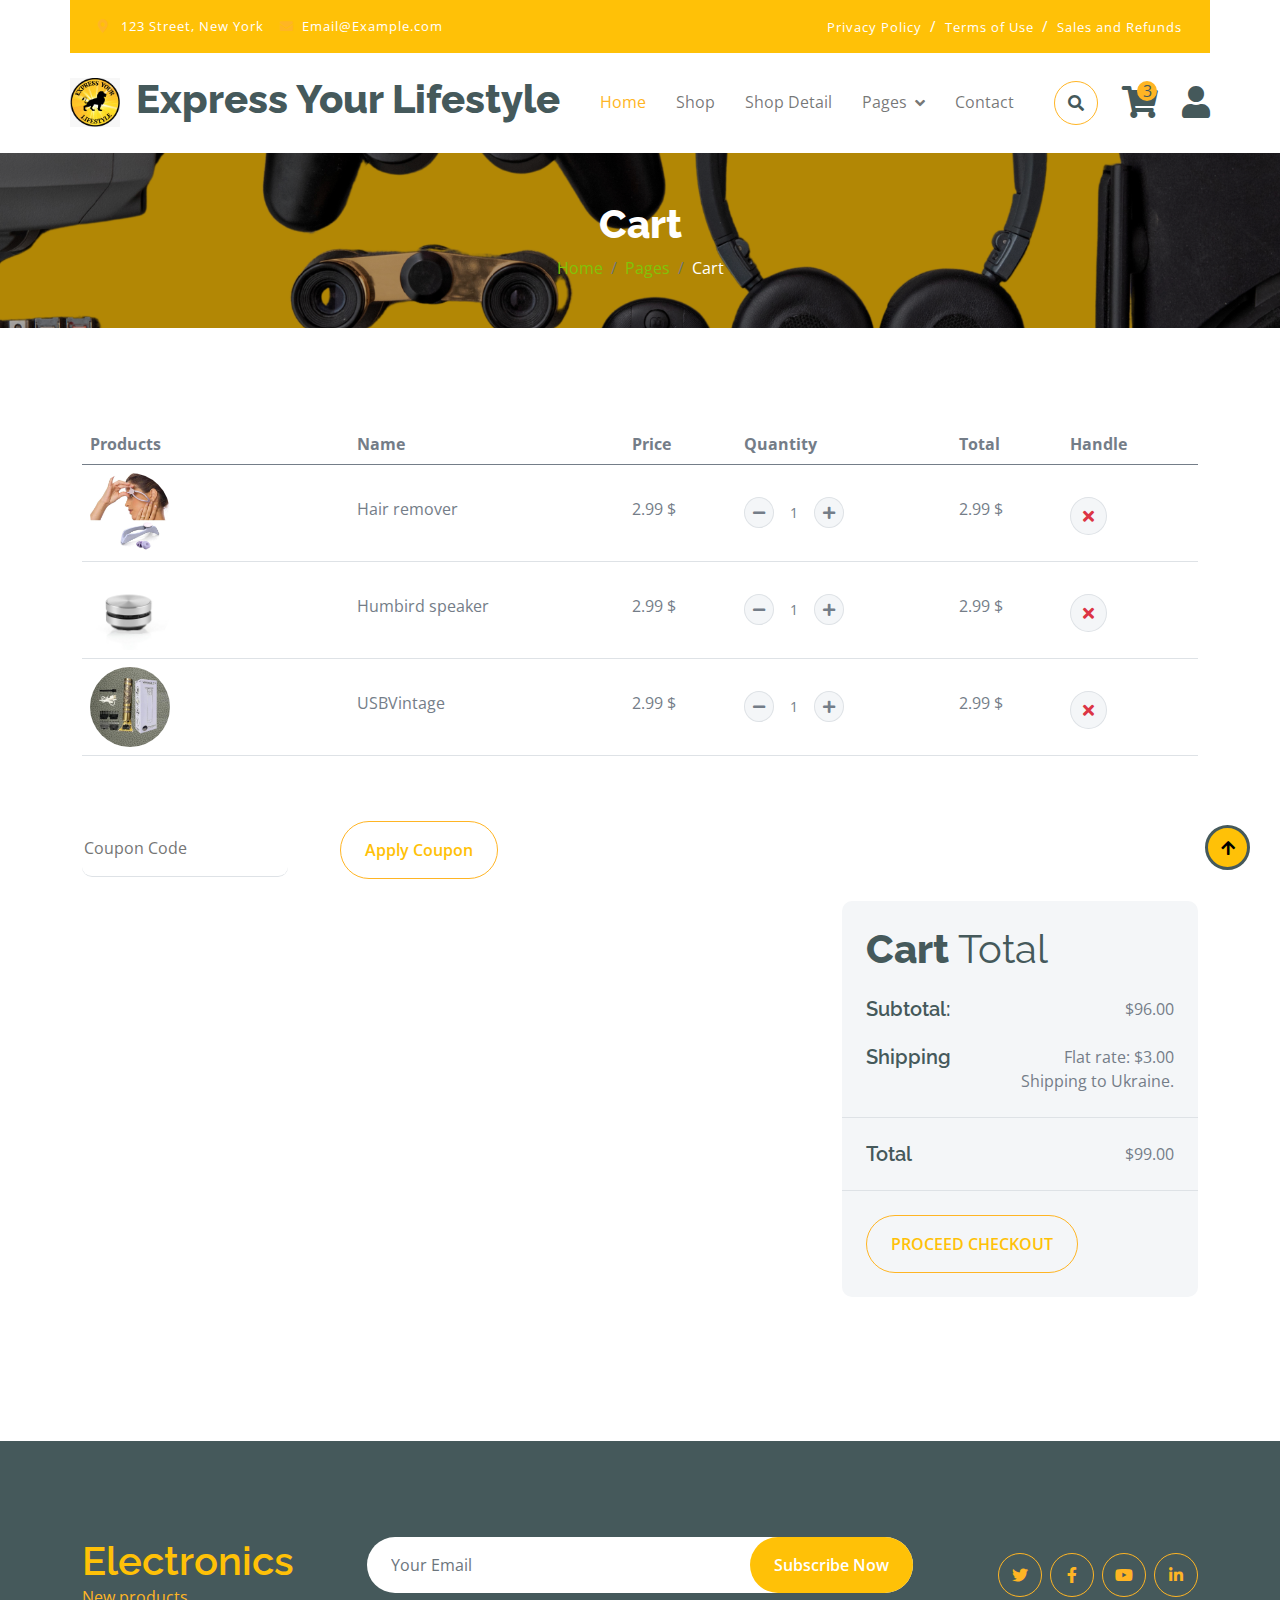
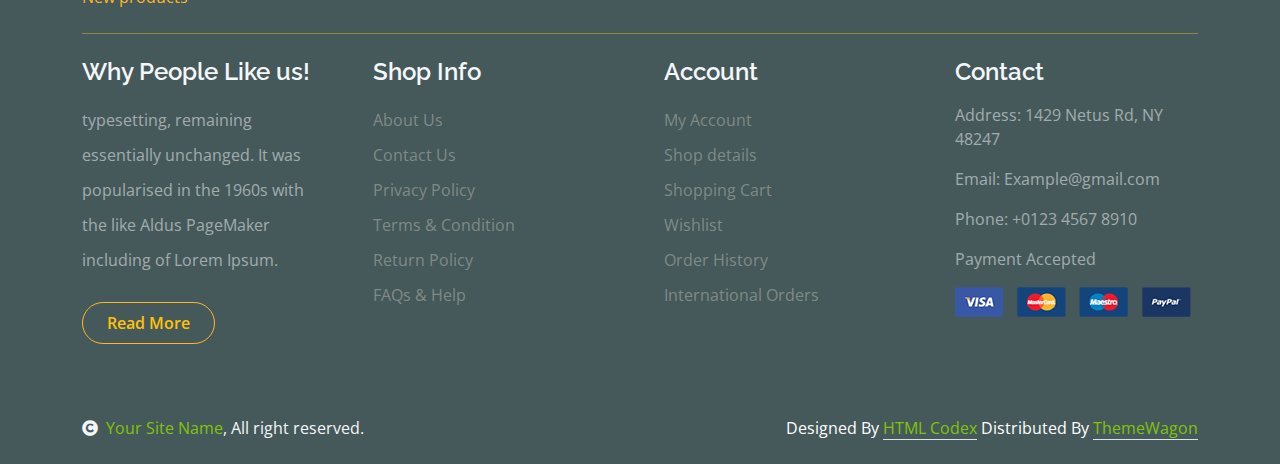
<file: cart.html>
<!DOCTYPE html>
<html lang="en">

    <head>
        <meta charset="utf-8">
        <title>Fruitables - Vegetable Website Template</title>
        <meta content="width=device-width, initial-scale=1.0" name="viewport">
        <meta content="" name="keywords">
        <meta content="" name="description">

        <!-- Google Web Fonts -->
        <link rel="preconnect" href="https://fonts.googleapis.com">
        <link rel="preconnect" href="https://fonts.gstatic.com" crossorigin>
        <link href="https://fonts.googleapis.com/css2?family=Open+Sans:wght@400;600&family=Raleway:wght@600;800&display=swap" rel="stylesheet"> 

        <!-- Icon Font Stylesheet -->
        <link rel="stylesheet" href="https://use.fontawesome.com/releases/v5.15.4/css/all.css"/>
        <link href="https://cdn.jsdelivr.net/npm/bootstrap-icons@1.4.1/font/bootstrap-icons.css" rel="stylesheet">

        <!-- Libraries Stylesheet -->
        <link href="lib/lightbox/css/lightbox.min.css" rel="stylesheet">
        <link href="lib/owlcarousel/assets/owl.carousel.min.css" rel="stylesheet">


        <!-- Customized Bootstrap Stylesheet -->
        <link href="css/bootstrap.min.css" rel="stylesheet">

        <!-- Template Stylesheet -->
        <link href="css/style.css" rel="stylesheet">
    </head>

    <body>

        <!-- Spinner Start -->
        <div id="spinner" class="show w-100 vh-100 bg-white position-fixed translate-middle top-50 start-50  d-flex align-items-center justify-content-center">
            <div class="spinner-grow text-warning" role="status"></div>
        </div>
        <!-- Spinner End -->


        <!-- Navbar start -->
        <div class="container-fluid fixed-top">
            <div class="container topbar bg-warning d-none d-lg-block">
                <div class="d-flex justify-content-between">
                    <div class="top-info ps-2">
                        <small class="me-3"><i class="fas fa-map-marker-alt me-2 text-secondary"></i> <a href="#" class="text-white">123 Street, New York</a></small>
                        <small class="me-3"><i class="fas fa-envelope me-2 text-secondary"></i><a href="#" class="text-white">Email@Example.com</a></small>
                    </div>
                    <div class="top-link pe-2">
                        <a href="#" class="text-white"><small class="text-white mx-2">Privacy Policy</small>/</a>
                        <a href="#" class="text-white"><small class="text-white mx-2">Terms of Use</small>/</a>
                        <a href="#" class="text-white"><small class="text-white ms-2">Sales and Refunds</small></a>
                    </div>
                </div>
            </div>
            <div class="container px-0">
                <nav class="navbar navbar-light bg-white navbar-expand-xl">
                    <div class="logo-sec d-flex align-items-center justify-content-center">
                            <img src="img/ExpreesLogo.jpg"  class="img-fluid me-3" style="width: 50px; height: auto;">
                            <a href="index.html" class="navbar-brand"><h1 class="text-dark display-6">Express Your Lifestyle </h1></a>                        
                    </div>
                    <button class="navbar-toggler py-2 px-3" type="button" data-bs-toggle="collapse" data-bs-target="#navbarCollapse">
                        <span class="fa fa-bars text-warning"></span>
                    </button>
                    <div class="collapse navbar-collapse bg-white" id="navbarCollapse">
                        <div class="navbar-nav mx-auto">
                            <a href="index.html" class="nav-item nav-link active">Home</a>
                            <a href="shop.html" class="nav-item nav-link">Shop</a>
                            <a href="#" class="nav-item nav-link">Shop Detail</a>
                            <div class="nav-item dropdown">
                                <a href="#" class="nav-link dropdown-toggle" data-bs-toggle="dropdown">Pages</a>
                                <div class="dropdown-menu m-0 bg-secondary rounded-0">
                                    <a href="cart.html" class="dropdown-item">Cart</a>
                                    <a href="chackout.html" class="dropdown-item">Chackout</a>
                                    <!-- <a href="testimonial.html" class="dropdown-item">Testimonial</a>
                                    <a href="404.html" class="dropdown-item">404 Page</a> -->
                                </div>
                            </div>
                            <a href="contact.html" class="nav-item nav-link">Contact</a>
                        </div>
                        <div class="d-flex m-3 me-0">
                            <button class="btn-search btn border border-secondary btn-md-square rounded-circle bg-white me-4" data-bs-toggle="modal" data-bs-target="#searchModal"><i class="fas fa-search text-dark"></i></button>
                            <a href="#" class="position-relative me-4 my-auto">
                                <i class="fa text-dark fa-shopping-cart fa-2x"></i>
                            
                                <span class="position-absolute bg-secondary rounded-circle d-flex align-items-center justify-content-center text-dark px-1" style="top: -5px; left: 15px; height: 20px; min-width: 20px;">3</span>
                            </a>
                            <a href="#" class="my-auto">
                                <i class="fas text-dark fa-user fa-2x"></i>
                            </a>
                        </div>
                    </div>
                </nav>
            </div>
        </div>
        <!-- Navbar End -->


        <!-- Modal Search Start -->
        <div class="modal fade" id="searchModal" tabindex="-1" aria-labelledby="exampleModalLabel" aria-hidden="true">
            <div class="modal-dialog modal-fullscreen">
                <div class="modal-content rounded-0">
                    <div class="modal-header">
                        <h5 class="modal-title" id="exampleModalLabel">Search by keyword</h5>
                        <button type="button" class="btn-close" data-bs-dismiss="modal" aria-label="Close"></button>
                    </div>
                    <div class="modal-body d-flex align-items-center">
                        <div class="input-group w-75 mx-auto d-flex">
                            <input type="search" class="form-control p-3" placeholder="keywords" aria-describedby="search-icon-1">
                            <span id="search-icon-1" class="input-group-text p-3"><i class="fa fa-search"></i></span>
                        </div>
                    </div>
                </div>
            </div>
        </div>
        <!-- Modal Search End -->


        <!-- Single Page Header start -->
        <div class="container-fluid page-header py-5">
            <h1 class="text-center text-white display-6">Cart</h1>
            <ol class="breadcrumb justify-content-center mb-0">
                <li class="breadcrumb-item active text-white"><a href="#">Home</a></li>
                <li class="breadcrumb-item active text-white"><a href="#">Pages</a></li>
                <li class="breadcrumb-item active text-white">Cart</li>
            </ol>
        </div>
        <!-- Single Page Header End -->


        <!-- Cart Page Start -->
        <div class="container-fluid py-5">
            <div class="container py-5">
                <div class="table-responsive">
                    <table class="table">
                        <thead>
                          <tr>
                            <th scope="col">Products</th>
                            <th scope="col">Name</th>
                            <th scope="col">Price</th>
                            <th scope="col">Quantity</th>
                            <th scope="col">Total</th>
                            <th scope="col">Handle</th>
                          </tr>
                        </thead>
                        <tbody>
                            <tr>
                                <th scope="row">
                                    <div class="d-flex align-items-center">
                                        <img src="img/Beauty/AirRemover.webp" class="img-fluid me-5 rounded-circle" style="width: 80px; height: 80px;" alt="">
                                    </div>
                                </th>
                                <td>
                                    <p class="mb-0 mt-4">Hair remover</p>
                                </td>
                                <td>
                                    <p class="mb-0 mt-4">2.99 $</p>
                                </td>
                                <td>
                                    <div class="input-group quantity mt-4" style="width: 100px;">
                                        <div class="input-group-btn">
                                            <button class="btn btn-sm btn-minus rounded-circle bg-light border" >
                                            <i class="fa fa-minus"></i>
                                            </button>
                                        </div>
                                        <input type="text" class="form-control form-control-sm text-center border-0" value="1">
                                        <div class="input-group-btn">
                                            <button class="btn btn-sm btn-plus rounded-circle bg-light border">
                                                <i class="fa fa-plus"></i>
                                            </button>
                                        </div>
                                    </div>
                                </td>
                                <td>
                                    <p class="mb-0 mt-4">2.99 $</p>
                                </td>
                                <td>
                                    <button class="btn btn-md rounded-circle bg-light border mt-4" >
                                        <i class="fa fa-times text-danger"></i>
                                    </button>
                                </td>
                            
                            </tr>
                            <tr>
                                <th scope="row">
                                    <div class="d-flex align-items-center">
                                        <img src="img/Electronics/Humbird Speaker.jpg" class="img-fluid me-5 rounded-circle" style="width: 80px; height: 80px;" alt="" alt="">
                                    </div>
                                </th>
                                <td>
                                    <p class="mb-0 mt-4">Humbird speaker</p>
                                </td>
                                <td>
                                    <p class="mb-0 mt-4">2.99 $</p>
                                </td>
                                <td>
                                    <div class="input-group quantity mt-4" style="width: 100px;">
                                        <div class="input-group-btn">
                                            <button class="btn btn-sm btn-minus rounded-circle bg-light border" >
                                            <i class="fa fa-minus"></i>
                                            </button>
                                        </div>
                                        <input type="text" class="form-control form-control-sm text-center border-0" value="1">
                                        <div class="input-group-btn">
                                            <button class="btn btn-sm btn-plus rounded-circle bg-light border">
                                                <i class="fa fa-plus"></i>
                                            </button>
                                        </div>
                                    </div>
                                </td>
                                <td>
                                    <p class="mb-0 mt-4">2.99 $</p>
                                </td>
                                <td>
                                    <button class="btn btn-md rounded-circle bg-light border mt-4" >
                                        <i class="fa fa-times text-danger"></i>
                                    </button>
                                </td>
                            </tr>
                            <tr>
                                <th scope="row">
                                    <div class="d-flex align-items-center">
                                        <img src="img/Electronics/USBVintage.jpg" class="img-fluid me-5 rounded-circle" style="width: 80px; height: 80px;" alt="" alt="">
                                    </div>
                                </th>
                                <td>
                                    <p class="mb-0 mt-4">USBVintage</p>
                                </td>
                                <td>
                                    <p class="mb-0 mt-4">2.99 $</p>
                                </td>
                                <td>
                                    <div class="input-group quantity mt-4" style="width: 100px;">
                                        <div class="input-group-btn">
                                            <button class="btn btn-sm btn-minus rounded-circle bg-light border" >
                                            <i class="fa fa-minus"></i>
                                            </button>
                                        </div>
                                        <input type="text" class="form-control form-control-sm text-center border-0" value="1">
                                        <div class="input-group-btn">
                                            <button class="btn btn-sm btn-plus rounded-circle bg-light border">
                                                <i class="fa fa-plus"></i>
                                            </button>
                                        </div>
                                    </div>
                                </td>
                                <td>
                                    <p class="mb-0 mt-4">2.99 $</p>
                                </td>
                                <td>
                                    <button class="btn btn-md rounded-circle bg-light border mt-4" >
                                        <i class="fa fa-times text-danger"></i>
                                    </button>
                                </td>
                            </tr>
                        </tbody>
                    </table>
                </div>
                <div class="mt-5">
                    <input type="text" class="border-0 border-bottom rounded me-5 py-3 mb-4" placeholder="Coupon Code">
                    <button class="btn border-secondary rounded-pill px-4 py-3 text-warning" type="button">Apply Coupon</button>
                </div>
                <div class="row g-4 justify-content-end">
                    <div class="col-8"></div>
                    <div class="col-sm-8 col-md-7 col-lg-6 col-xl-4">
                        <div class="bg-light rounded">
                            <div class="p-4">
                                <h1 class="display-6 mb-4">Cart <span class="fw-normal">Total</span></h1>
                                <div class="d-flex justify-content-between mb-4">
                                    <h5 class="mb-0 me-4">Subtotal:</h5>
                                    <p class="mb-0">$96.00</p>
                                </div>
                                <div class="d-flex justify-content-between">
                                    <h5 class="mb-0 me-4">Shipping</h5>
                                    <div class="">
                                        <p class="mb-0">Flat rate: $3.00</p>
                                    </div>
                                </div>
                                <p class="mb-0 text-end">Shipping to Ukraine.</p>
                            </div>
                            <div class="py-4 mb-4 border-top border-bottom d-flex justify-content-between">
                                <h5 class="mb-0 ps-4 me-4">Total</h5>
                                <p class="mb-0 pe-4">$99.00</p>
                            </div>
                            <button class="btn border-secondary rounded-pill px-4 py-3 text-warning text-uppercase mb-4 ms-4" type="button">Proceed Checkout</button>
                        </div>
                    </div>
                </div>
            </div>
        </div>
        <!-- Cart Page End -->


        <!-- Footer Start -->
        <div class="container-fluid bg-dark text-white-50 footer pt-5 mt-5">
            <div class="container py-5">
                <div class="pb-4 mb-4" style="border-bottom: 1px solid rgba(226, 175, 24, 0.5) ;">
                    <div class="row g-4">
                        <div class="col-lg-3">
                            <a href="#">
                                <h1 class="text-warning mb-0">Electronics</h1>
                                <p class="text-secondary mb-0">New products</p>
                            </a>
                        </div>
                        <div class="col-lg-6">
                            <div class="position-relative mx-auto">
                                <input class="form-control border-0 w-100 py-3 px-4 rounded-pill" type="number" placeholder="Your Email">
                                <button type="submit" class="btn btn-warning border-0 border-secondary py-3 px-4 position-absolute rounded-pill text-white" style="top: 0; right: 0;">Subscribe Now</button>
                            </div>
                        </div>
                        <div class="col-lg-3">
                            <div class="d-flex justify-content-end pt-3">
                                <a class="btn  btn-outline-secondary me-2 btn-md-square rounded-circle" href=""><i class="fab fa-twitter"></i></a>
                                <a class="btn btn-outline-secondary me-2 btn-md-square rounded-circle" href=""><i class="fab fa-facebook-f"></i></a>
                                <a class="btn btn-outline-secondary me-2 btn-md-square rounded-circle" href=""><i class="fab fa-youtube"></i></a>
                                <a class="btn btn-outline-secondary btn-md-square rounded-circle" href=""><i class="fab fa-linkedin-in"></i></a>
                            </div>
                        </div>
                    </div>
                </div>
                <div class="row g-5">
                    <div class="col-lg-3 col-md-6">
                        <div class="footer-item">
                            <h4 class="text-light mb-3">Why People Like us!</h4>
                            <p class="mb-4">typesetting, remaining essentially unchanged. It was 
                                popularised in the 1960s with the like Aldus PageMaker including of Lorem Ipsum.</p>
                            <a href="" class="btn border-secondary py-2 px-4 rounded-pill text-warning">Read More</a>
                        </div>
                    </div>
                    <div class="col-lg-3 col-md-6">
                        <div class="d-flex flex-column text-start footer-item">
                            <h4 class="text-light mb-3">Shop Info</h4>
                            <a class="btn-link" href="">About Us</a>
                            <a class="btn-link" href="">Contact Us</a>
                            <a class="btn-link" href="">Privacy Policy</a>
                            <a class="btn-link" href="">Terms & Condition</a>
                            <a class="btn-link" href="">Return Policy</a>
                            <a class="btn-link" href="">FAQs & Help</a>
                        </div>
                    </div>
                    <div class="col-lg-3 col-md-6">
                        <div class="d-flex flex-column text-start footer-item">
                            <h4 class="text-light mb-3">Account</h4>
                            <a class="btn-link" href="">My Account</a>
                            <a class="btn-link" href="">Shop details</a>
                            <a class="btn-link" href="">Shopping Cart</a>
                            <a class="btn-link" href="">Wishlist</a>
                            <a class="btn-link" href="">Order History</a>
                            <a class="btn-link" href="">International Orders</a>
                        </div>
                    </div>
                    <div class="col-lg-3 col-md-6">
                        <div class="footer-item">
                            <h4 class="text-light mb-3">Contact</h4>
                            <p>Address: 1429 Netus Rd, NY 48247</p>
                            <p>Email: Example@gmail.com</p>
                            <p>Phone: +0123 4567 8910</p>
                            <p>Payment Accepted</p>
                            <img src="img/payment.png" class="img-fluid" alt="">
                        </div>
                    </div>
                </div>
            </div>
        </div>
        <!-- Footer End -->

        <!-- Copyright Start -->
        <div class="container-fluid copyright bg-dark py-4">
            <div class="container">
                <div class="row">
                    <div class="col-md-6 text-center text-md-start mb-3 mb-md-0">
                        <span class="text-light"><a href="#"><i class="fas fa-copyright text-light me-2"></i>Your Site Name</a>, All right reserved.</span>
                    </div>
                    <div class="col-md-6 my-auto text-center text-md-end text-white" style="color: white !important;">
                        <!--/*** This template is free as long as you keep the below author’s credit link/attribution link/backlink. ***/-->
                        <!--/*** If you'd like to use the template without the below author’s credit link/attribution link/backlink, ***/-->
                        <!--/*** you can purchase the Credit Removal License from "https://htmlcodex.com/credit-removal". ***/-->
                        Designed By <a class="border-bottom" href="https://htmlcodex.com">HTML Codex</a> Distributed By <a class="border-bottom" href="https://themewagon.com">ThemeWagon</a>
                    </div>
                </div>
            </div>
        </div>
        <!-- Copyright End -->



        <!-- Back to Top -->
        <a href="#" class="btn btn-warning  border-3 border-dark  rounded-circle back-to-top"><i class="fa fa-arrow-up"></i></a>   

        
    <!-- JavaScript Libraries -->
    <script src="https://ajax.googleapis.com/ajax/libs/jquery/3.6.4/jquery.min.js"></script>
    <script src="https://cdn.jsdelivr.net/npm/bootstrap@5.0.0/dist/js/bootstrap.bundle.min.js"></script>
    <script src="lib/easing/easing.min.js"></script>
    <script src="lib/waypoints/waypoints.min.js"></script>
    <script src="lib/lightbox/js/lightbox.min.js"></script>
    <script src="lib/owlcarousel/owl.carousel.min.js"></script>

    <!-- Template Javascript -->
    <script src="js/main.js"></script>
    </body>

</html>
</file>
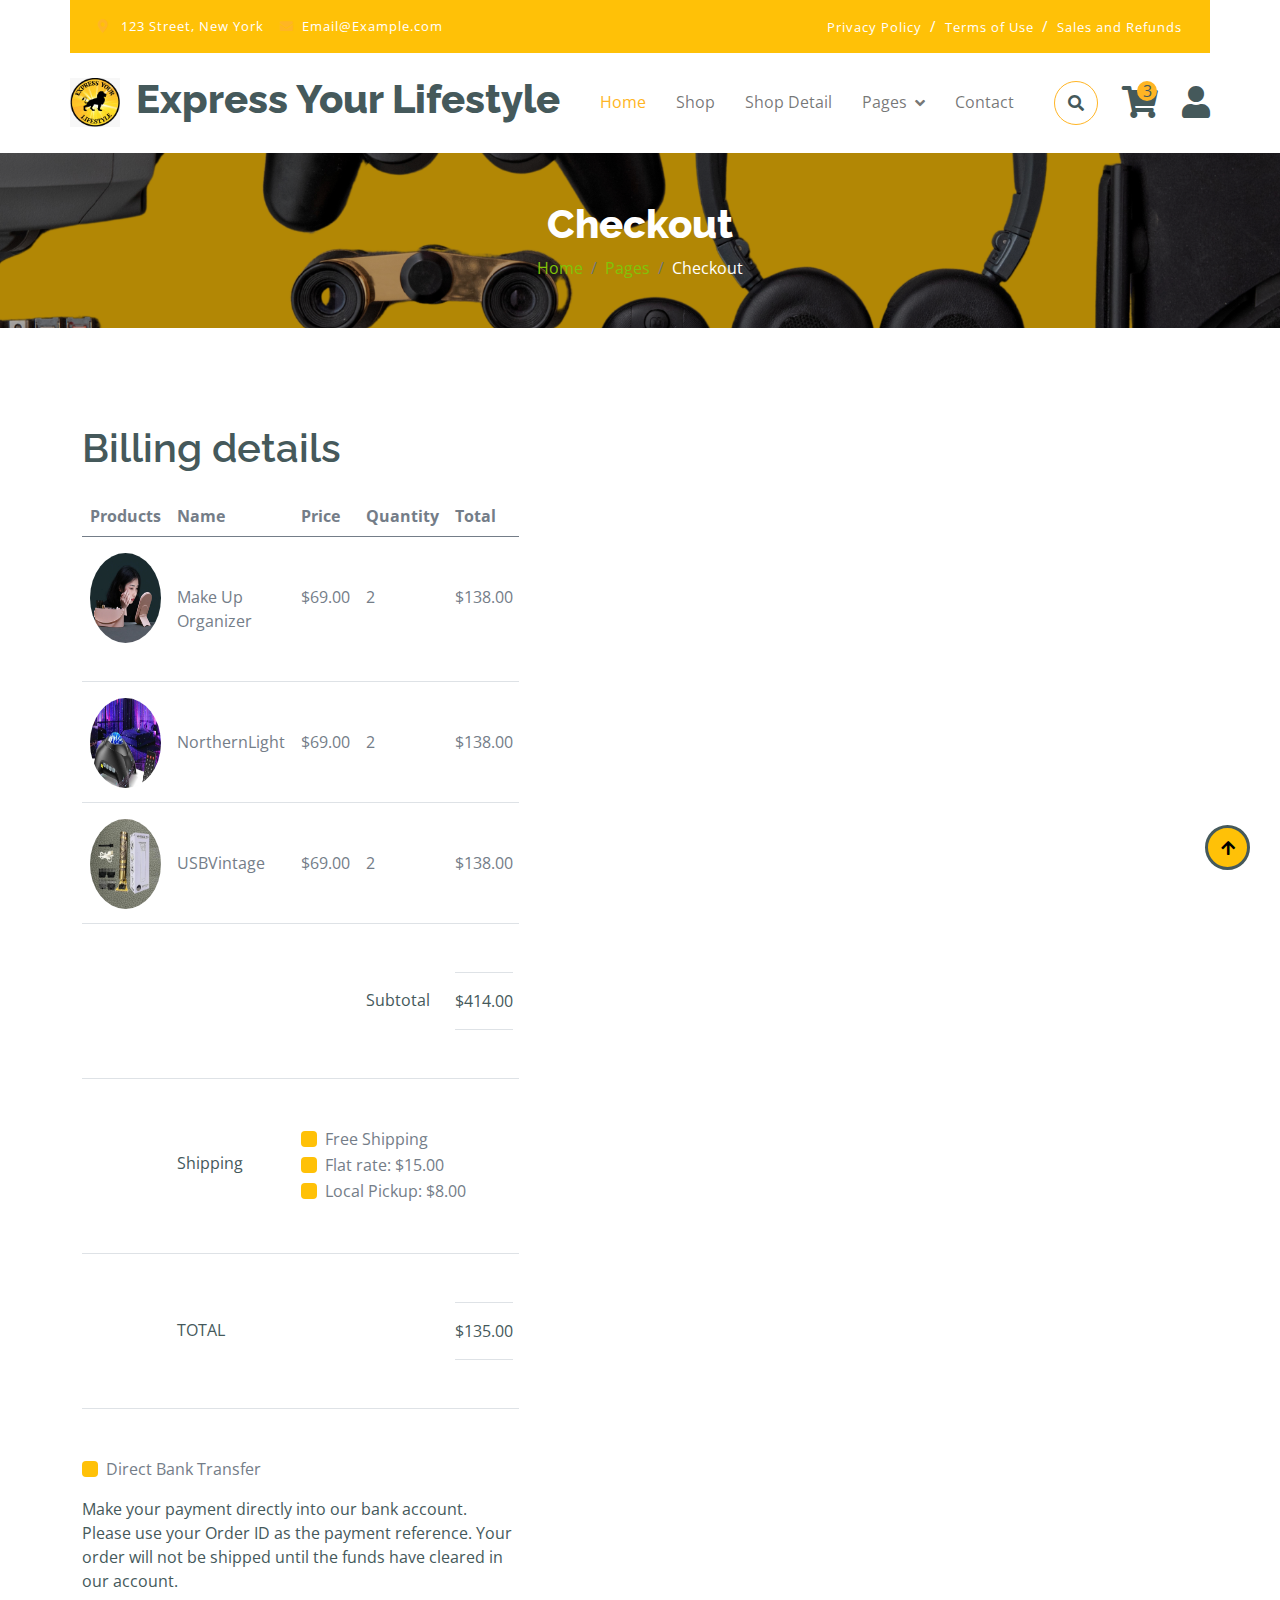
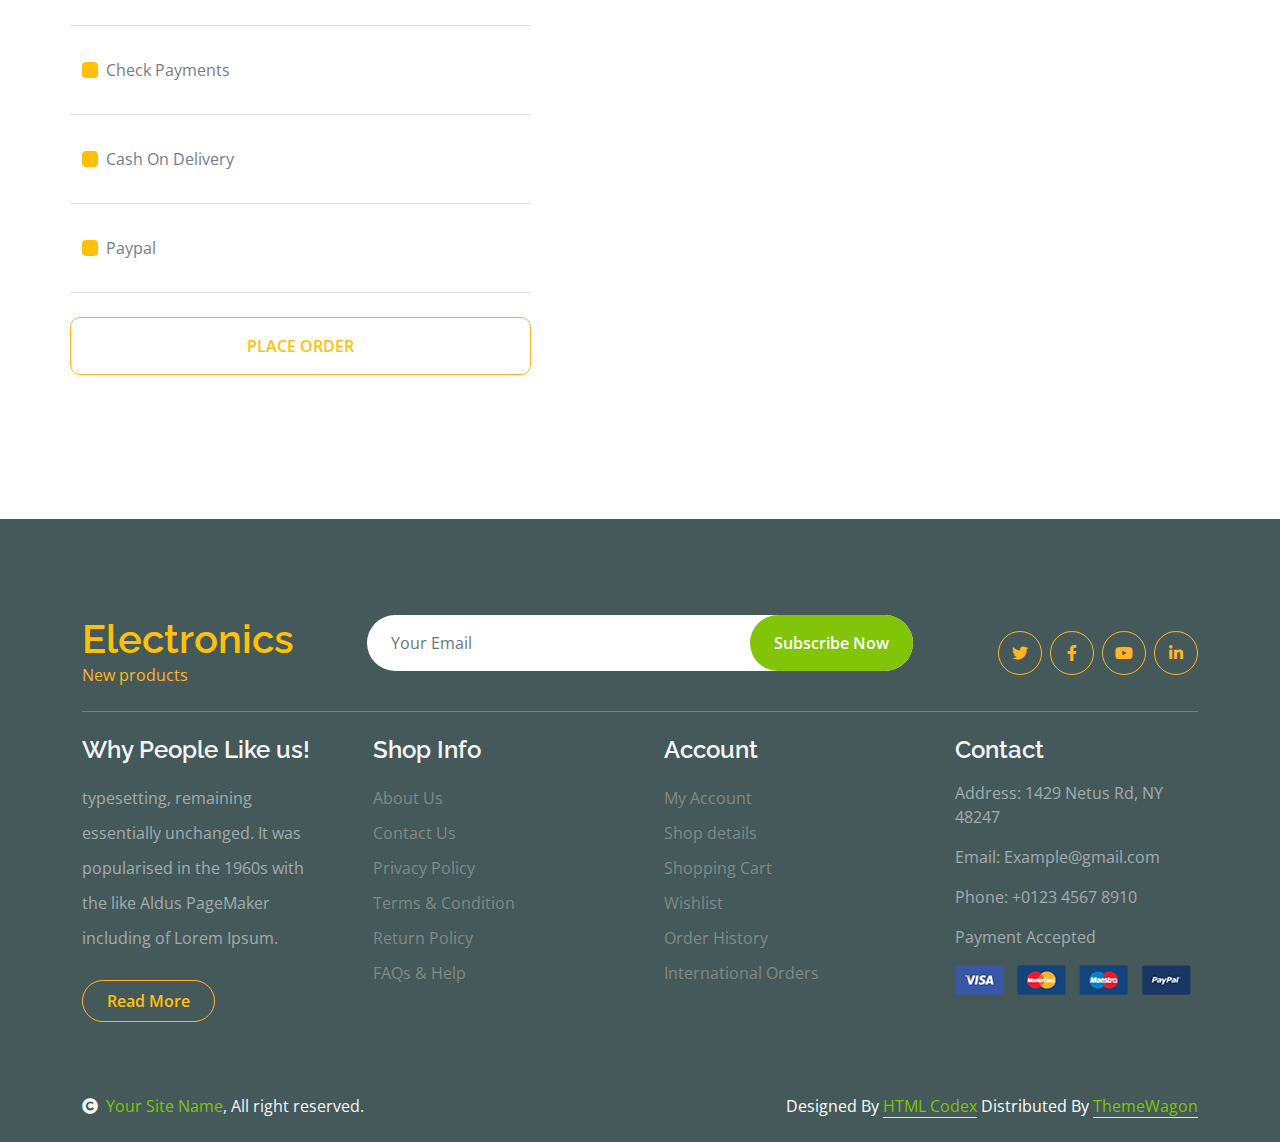
<file: chackout.html>
<!DOCTYPE html>
<html lang="en">

    <head>
        <meta charset="utf-8">
        <title>Fruitables - Vegetable Website Template</title>
        <meta content="width=device-width, initial-scale=1.0" name="viewport">
        <meta content="" name="keywords">
        <meta content="" name="description">

        <!-- Google Web Fonts -->
        <link rel="preconnect" href="https://fonts.googleapis.com">
        <link rel="preconnect" href="https://fonts.gstatic.com" crossorigin>
        <link href="https://fonts.googleapis.com/css2?family=Open+Sans:wght@400;600&family=Raleway:wght@600;800&display=swap" rel="stylesheet"> 

        <!-- Icon Font Stylesheet -->
        <link rel="stylesheet" href="https://use.fontawesome.com/releases/v5.15.4/css/all.css"/>
        <link href="https://cdn.jsdelivr.net/npm/bootstrap-icons@1.4.1/font/bootstrap-icons.css" rel="stylesheet">

        <!-- Libraries Stylesheet -->
        <link href="lib/lightbox/css/lightbox.min.css" rel="stylesheet">
        <link href="lib/owlcarousel/assets/owl.carousel.min.css" rel="stylesheet">


        <!-- Customized Bootstrap Stylesheet -->
        <link href="css/bootstrap.min.css" rel="stylesheet">

        <!-- Template Stylesheet -->
        <link href="css/style.css" rel="stylesheet">
    </head>

    <body>

        <!-- Spinner Start -->
        <div id="spinner" class="show w-100 vh-100 bg-white position-fixed translate-middle top-50 start-50  d-flex align-items-center justify-content-center">
            <div class="spinner-grow text-warning" role="status"></div>
        </div>
        <!-- Spinner End -->


        <!-- Navbar start -->
        <div class="container-fluid fixed-top">
            <div class="container topbar bg-warning d-none d-lg-block">
                <div class="d-flex justify-content-between">
                    <div class="top-info ps-2">
                        <small class="me-3"><i class="fas fa-map-marker-alt me-2 text-secondary"></i> <a href="#" class="text-white">123 Street, New York</a></small>
                        <small class="me-3"><i class="fas fa-envelope me-2 text-secondary"></i><a href="#" class="text-white">Email@Example.com</a></small>
                    </div>
                    <div class="top-link pe-2">
                        <a href="#" class="text-white"><small class="text-white mx-2">Privacy Policy</small>/</a>
                        <a href="#" class="text-white"><small class="text-white mx-2">Terms of Use</small>/</a>
                        <a href="#" class="text-white"><small class="text-white ms-2">Sales and Refunds</small></a>
                    </div>
                </div>
            </div>
            <div class="container px-0">
                <nav class="navbar navbar-light bg-white navbar-expand-xl">
                    <div class="logo-sec d-flex align-items-center justify-content-center">
                            <img src="img/ExpreesLogo.jpg"  class="img-fluid me-3" style="width: 50px; height: auto;">
                            <a href="index.html" class="navbar-brand"><h1 class="text-dark display-6">Express Your Lifestyle </h1></a>                        
                    </div>
                    <button class="navbar-toggler py-2 px-3" type="button" data-bs-toggle="collapse" data-bs-target="#navbarCollapse">
                        <span class="fa fa-bars text-warning"></span>
                    </button>
                    <div class="collapse navbar-collapse bg-white" id="navbarCollapse">
                        <div class="navbar-nav mx-auto">
                            <a href="index.html" class="nav-item nav-link active">Home</a>
                            <a href="shop.html" class="nav-item nav-link">Shop</a>
                            <a href="#" class="nav-item nav-link">Shop Detail</a>
                            <div class="nav-item dropdown">
                                <a href="#" class="nav-link dropdown-toggle" data-bs-toggle="dropdown">Pages</a>
                                <div class="dropdown-menu m-0 bg-secondary rounded-0">
                                    <a href="cart.html" class="dropdown-item">Cart</a>
                                    <a href="chackout.html" class="dropdown-item">Chackout</a>
                                    <!-- <a href="testimonial.html" class="dropdown-item">Testimonial</a>
                                    <a href="404.html" class="dropdown-item">404 Page</a> -->
                                </div>
                            </div>
                            <a href="contact.html" class="nav-item nav-link">Contact</a>
                        </div>
                        <div class="d-flex m-3 me-0">
                            <button class="btn-search btn border border-secondary btn-md-square rounded-circle bg-white me-4" data-bs-toggle="modal" data-bs-target="#searchModal"><i class="fas fa-search text-dark"></i></button>
                            <a href="#" class="position-relative me-4 my-auto">
                                <i class="fa text-dark fa-shopping-cart fa-2x"></i>
                            
                                <span class="position-absolute bg-secondary rounded-circle d-flex align-items-center justify-content-center text-dark px-1" style="top: -5px; left: 15px; height: 20px; min-width: 20px;">3</span>
                            </a>
                            <a href="#" class="my-auto">
                                <i class="fas text-dark fa-user fa-2x"></i>
                            </a>
                        </div>
                    </div>
                </nav>
            </div>
        </div>
        <!-- Navbar End -->


        <!-- Modal Search Start -->
        <div class="modal fade" id="searchModal" tabindex="-1" aria-labelledby="exampleModalLabel" aria-hidden="true">
            <div class="modal-dialog modal-fullscreen">
                <div class="modal-content rounded-0">
                    <div class="modal-header">
                        <h5 class="modal-title" id="exampleModalLabel">Search by keyword</h5>
                        <button type="button" class="btn-close" data-bs-dismiss="modal" aria-label="Close"></button>
                    </div>
                    <div class="modal-body d-flex align-items-center">
                        <div class="input-group w-75 mx-auto d-flex">
                            <input type="search" class="form-control p-3" placeholder="keywords" aria-describedby="search-icon-1">
                            <span id="search-icon-1" class="input-group-text p-3"><i class="fa fa-search"></i></span>
                        </div>
                    </div>
                </div>
            </div>
        </div>
        <!-- Modal Search End -->


        <!-- Single Page Header start -->
        <div class="container-fluid page-header py-5">
            <h1 class="text-center text-white display-6">Checkout</h1>
            <ol class="breadcrumb justify-content-center mb-0">
                <li class="breadcrumb-item"><a href="#">Home</a></li>
                <li class="breadcrumb-item"><a href="#">Pages</a></li>
                <li class="breadcrumb-item active text-white">Checkout</li>
            </ol>
        </div>
        <!-- Single Page Header End -->


        <!-- Checkout Page Start -->
        <div class="container-fluid py-5">
            <div class="container py-5">
                <h1 class="mb-4">Billing details</h1>
                <form action="#">
                    <div class="row g-5">
                        <!-- <div class="col-md-12 col-lg-6 col-xl-7">
                            <div class="row">
                                <div class="col-md-12 col-lg-6">
                                    <div class="form-item w-100">
                                        <label class="form-label my-3">First Name<sup>*</sup></label>
                                        <input type="text" class="form-control">
                                    </div>
                                </div>
                                <div class="col-md-12 col-lg-6">
                                    <div class="form-item w-100">
                                        <label class="form-label my-3">Last Name<sup>*</sup></label>
                                        <input type="text" class="form-control">
                                    </div>
                                </div>
                            </div>
                            <div class="form-item">
                                <label class="form-label my-3">Company Name<sup>*</sup></label>
                                <input type="text" class="form-control">
                            </div>
                            <div class="form-item">
                                <label class="form-label my-3">Address <sup>*</sup></label>
                                <input type="text" class="form-control" placeholder="House Number Street Name">
                            </div>
                            <div class="form-item">
                                <label class="form-label my-3">Town/City<sup>*</sup></label>
                                <input type="text" class="form-control">
                            </div>
                            <div class="form-item">
                                <label class="form-label my-3">Country<sup>*</sup></label>
                                <input type="text" class="form-control">
                            </div>
                            <div class="form-item">
                                <label class="form-label my-3">Postcode/Zip<sup>*</sup></label>
                                <input type="text" class="form-control">
                            </div>
                            <div class="form-item">
                                <label class="form-label my-3">Mobile<sup>*</sup></label>
                                <input type="tel" class="form-control">
                            </div>
                            <div class="form-item">
                                <label class="form-label my-3">Email Address<sup>*</sup></label>
                                <input type="email" class="form-control">
                            </div>
                            <div class="form-check my-3">
                                <input type="checkbox" class="form-check-input" id="Account-1" name="Accounts" value="Accounts">
                                <label class="form-check-label" for="Account-1">Create an account?</label>
                            </div>
                            <hr>
                            <div class="form-check my-3">
                                <input class="form-check-input" type="checkbox" id="Address-1" name="Address" value="Address">
                                <label class="form-check-label" for="Address-1">Ship to a different address?</label>
                            </div>
                            <div class="form-item">
                                <textarea name="text" class="form-control" spellcheck="false" cols="30" rows="11" placeholder="Oreder Notes (Optional)"></textarea>
                            </div>
                        </div> -->
                        <div class="col-md-12 col-lg-6 col-xl-5">
                            <div class="table-responsive">
                                <table class="table">
                                    <thead>
                                        <tr>
                                            <th scope="col">Products</th>
                                            <th scope="col">Name</th>
                                            <th scope="col">Price</th>
                                            <th scope="col">Quantity</th>
                                            <th scope="col">Total</th>
                                        </tr>
                                    </thead>
                                    <tbody>
                                        <tr>
                                            <th scope="row">
                                                <div class="d-flex align-items-center mt-2">
                                                    <img src="img/Beauty/Makeup_organizer.webp" class="img-fluid rounded-circle" style="width: 90px; height: 90px;" alt="">
                                                </div>
                                            </th>
                                            <td class="py-5">Make Up Organizer</td>
                                            <td class="py-5">$69.00</td>
                                            <td class="py-5">2</td>
                                            <td class="py-5">$138.00</td>
                                        </tr>
                                        <tr>
                                            <th scope="row">
                                                <div class="d-flex align-items-center mt-2">
                                                    <img src="img/Electronics/NorthernLight.jpg" class="img-fluid rounded-circle" style="width: 90px; height: 90px;" alt="">
                                                </div>
                                            </th>
                                            <td class="py-5">NorthernLight</td>
                                            <td class="py-5">$69.00</td>
                                            <td class="py-5">2</td>
                                            <td class="py-5">$138.00</td>
                                        </tr>
                                        <tr>
                                            <th scope="row">
                                                <div class="d-flex align-items-center mt-2">
                                                    <img src="img/Electronics/USBVintage.jpg" class="img-fluid rounded-circle" style="width: 90px; height: 90px;" alt="">
                                                </div>
                                            </th>
                                            <td class="py-5">USBVintage</td>
                                            <td class="py-5">$69.00</td>
                                            <td class="py-5">2</td>
                                            <td class="py-5">$138.00</td>
                                        </tr>
                                        <tr>
                                            <th scope="row">
                                            </th>
                                            <td class="py-5"></td>
                                            <td class="py-5"></td>
                                            <td class="py-5">
                                                <p class="mb-0 text-dark py-3">Subtotal</p>
                                            </td>
                                            <td class="py-5">
                                                <div class="py-3 border-bottom border-top">
                                                    <p class="mb-0 text-dark">$414.00</p>
                                                </div>
                                            </td>
                                        </tr>
                                        <tr>
                                            <th scope="row">
                                            </th>
                                            <td class="py-5">
                                                <p class="mb-0 text-dark py-4">Shipping</p>
                                            </td>
                                            <td colspan="3" class="py-5">
                                                <div class="form-check text-start">
                                                    <input type="checkbox" class="form-check-input bg-warning border-0" id="Shipping-1" name="Shipping-1" value="Shipping">
                                                    <label class="form-check-label" for="Shipping-1">Free Shipping</label>
                                                </div>
                                                <div class="form-check text-start">
                                                    <input type="checkbox" class="form-check-input bg-warning border-0" id="Shipping-2" name="Shipping-1" value="Shipping">
                                                    <label class="form-check-label" for="Shipping-2">Flat rate: $15.00</label>
                                                </div>
                                                <div class="form-check text-start">
                                                    <input type="checkbox" class="form-check-input bg-warning border-0" id="Shipping-3" name="Shipping-1" value="Shipping">
                                                    <label class="form-check-label" for="Shipping-3">Local Pickup: $8.00</label>
                                                </div>
                                            </td>
                                        </tr>
                                        <tr>
                                            <th scope="row">
                                            </th>
                                            <td class="py-5">
                                                <p class="mb-0 text-dark text-uppercase py-3">TOTAL</p>
                                            </td>
                                            <td class="py-5"></td>
                                            <td class="py-5"></td>
                                            <td class="py-5">
                                                <div class="py-3 border-bottom border-top">
                                                    <p class="mb-0 text-dark">$135.00</p>
                                                </div>
                                            </td>
                                        </tr>
                                    </tbody>
                                </table>
                            </div>
                            <div class="row g-4 text-center align-items-center justify-content-center border-bottom py-3">
                                <div class="col-12">
                                    <div class="form-check text-start my-3">
                                        <input type="checkbox" class="form-check-input bg-warning border-0" id="Transfer-1" name="Transfer" value="Transfer">
                                        <label class="form-check-label" for="Transfer-1">Direct Bank Transfer</label>
                                    </div>
                                    <p class="text-start text-dark">Make your payment directly into our bank account. Please use your Order ID as the payment reference. Your order will not be shipped until the funds have cleared in our account.</p>
                                </div>
                            </div>
                            <div class="row g-4 text-center align-items-center justify-content-center border-bottom py-3">
                                <div class="col-12">
                                    <div class="form-check text-start my-3">
                                        <input type="checkbox" class="form-check-input bg-warning border-0" id="Payments-1" name="Payments" value="Payments">
                                        <label class="form-check-label" for="Payments-1">Check Payments</label>
                                    </div>
                                </div>
                            </div>
                            <div class="row g-4 text-center align-items-center justify-content-center border-bottom py-3">
                                <div class="col-12">
                                    <div class="form-check text-start my-3">
                                        <input type="checkbox" class="form-check-input bg-warning border-0" id="Delivery-1" name="Delivery" value="Delivery">
                                        <label class="form-check-label" for="Delivery-1">Cash On Delivery</label>
                                    </div>
                                </div>
                            </div>
                            <div class="row g-4 text-center align-items-center justify-content-center border-bottom py-3">
                                <div class="col-12">
                                    <div class="form-check text-start my-3">
                                        <input type="checkbox" class="form-check-input bg-warning border-0" id="Paypal-1" name="Paypal" value="Paypal">
                                        <label class="form-check-label" for="Paypal-1">Paypal</label>
                                    </div>
                                </div>
                            </div>
                            <div class="row g-4 text-center align-items-center justify-content-center pt-4">
                                <button type="button" class="btn border-secondary py-3 px-4 text-uppercase w-100 text-warning">Place Order</button>
                            </div>
                        </div>
                    </div>
                </form>
            </div>
        </div>
        <!-- Checkout Page End -->


        <!-- Footer Start -->
        <div class="container-fluid bg-dark text-white-50 footer pt-5 mt-5">
            <div class="container py-5">
                <div class="pb-4 mb-4" style="border-bottom: 1px solid rgba(226, 175, 24, 0.5) ;">
                    <div class="row g-4">
                        <div class="col-lg-3">
                            <a href="#">
                                <h1 class="text-warning mb-0">Electronics</h1>
                                <p class="text-secondary mb-0">New  products</p>
                            </a>
                        </div>
                        <div class="col-lg-6">
                            <div class="position-relative mx-auto">
                                <input class="form-control border-0 w-100 py-3 px-4 rounded-pill" type="number" placeholder="Your Email">
                                <button type="submit" class="btn btn-primary border-0 border-secondary py-3 px-4 position-absolute rounded-pill text-white" style="top: 0; right: 0;">Subscribe Now</button>
                            </div>
                        </div>
                        <div class="col-lg-3">
                            <div class="d-flex justify-content-end pt-3">
                                <a class="btn  btn-outline-secondary me-2 btn-md-square rounded-circle" href=""><i class="fab fa-twitter"></i></a>
                                <a class="btn btn-outline-secondary me-2 btn-md-square rounded-circle" href=""><i class="fab fa-facebook-f"></i></a>
                                <a class="btn btn-outline-secondary me-2 btn-md-square rounded-circle" href=""><i class="fab fa-youtube"></i></a>
                                <a class="btn btn-outline-secondary btn-md-square rounded-circle" href=""><i class="fab fa-linkedin-in"></i></a>
                            </div>
                        </div>
                    </div>
                </div>
                <div class="row g-5">
                    <div class="col-lg-3 col-md-6">
                        <div class="footer-item">
                            <h4 class="text-light mb-3">Why People Like us!</h4>
                            <p class="mb-4">typesetting, remaining essentially unchanged. It was 
                                popularised in the 1960s with the like Aldus PageMaker including of Lorem Ipsum.</p>
                            <a href="" class="btn border-secondary py-2 px-4 rounded-pill text-warning">Read More</a>
                        </div>
                    </div>
                    <div class="col-lg-3 col-md-6">
                        <div class="d-flex flex-column text-start footer-item">
                            <h4 class="text-light mb-3">Shop Info</h4>
                            <a class="btn-link" href="">About Us</a>
                            <a class="btn-link" href="">Contact Us</a>
                            <a class="btn-link" href="">Privacy Policy</a>
                            <a class="btn-link" href="">Terms & Condition</a>
                            <a class="btn-link" href="">Return Policy</a>
                            <a class="btn-link" href="">FAQs & Help</a>
                        </div>
                    </div>
                    <div class="col-lg-3 col-md-6">
                        <div class="d-flex flex-column text-start footer-item">
                            <h4 class="text-light mb-3">Account</h4>
                            <a class="btn-link" href="">My Account</a>
                            <a class="btn-link" href="">Shop details</a>
                            <a class="btn-link" href="">Shopping Cart</a>
                            <a class="btn-link" href="">Wishlist</a>
                            <a class="btn-link" href="">Order History</a>
                            <a class="btn-link" href="">International Orders</a>
                        </div>
                    </div>
                    <div class="col-lg-3 col-md-6">
                        <div class="footer-item">
                            <h4 class="text-light mb-3">Contact</h4>
                            <p>Address: 1429 Netus Rd, NY 48247</p>
                            <p>Email: Example@gmail.com</p>
                            <p>Phone: +0123 4567 8910</p>
                            <p>Payment Accepted</p>
                            <img src="img/payment.png" class="img-fluid" alt="">
                        </div>
                    </div>
                </div>
            </div>
        </div>
        <!-- Footer End -->

        <!-- Copyright Start -->
        <div class="container-fluid copyright bg-dark py-4">
            <div class="container">
                <div class="row">
                    <div class="col-md-6 text-center text-md-start mb-3 mb-md-0">
                        <span class="text-light"><a href="#"><i class="fas fa-copyright text-light me-2"></i>Your Site Name</a>, All right reserved.</span>
                    </div>
                    <div class="col-md-6 my-auto text-center text-md-end text-white">
                        <!--/*** This template is free as long as you keep the below author’s credit link/attribution link/backlink. ***/-->
                        <!--/*** If you'd like to use the template without the below author’s credit link/attribution link/backlink, ***/-->
                        <!--/*** you can purchase the Credit Removal License from "https://htmlcodex.com/credit-removal". ***/-->
                        Designed By <a class="border-bottom" href="https://htmlcodex.com">HTML Codex</a> Distributed By <a class="border-bottom" href="https://themewagon.com">ThemeWagon</a>
                    </div>
                </div>
            </div>
        </div>
        <!-- Copyright End -->



        <!-- Back to Top -->
        <a href="#" class="btn btn-warning  border-3 border-dark  rounded-circle back-to-top"><i class="fa fa-arrow-up"></i></a>   

        
    <!-- JavaScript Libraries -->
    <script src="https://ajax.googleapis.com/ajax/libs/jquery/3.6.4/jquery.min.js"></script>
    <script src="https://cdn.jsdelivr.net/npm/bootstrap@5.0.0/dist/js/bootstrap.bundle.min.js"></script>
    <script src="lib/easing/easing.min.js"></script>
    <script src="lib/waypoints/waypoints.min.js"></script>
    <script src="lib/lightbox/js/lightbox.min.js"></script>
    <script src="lib/owlcarousel/owl.carousel.min.js"></script>

    <!-- Template Javascript -->
    <script src="js/main.js"></script>
    </body>

</html>
</file>
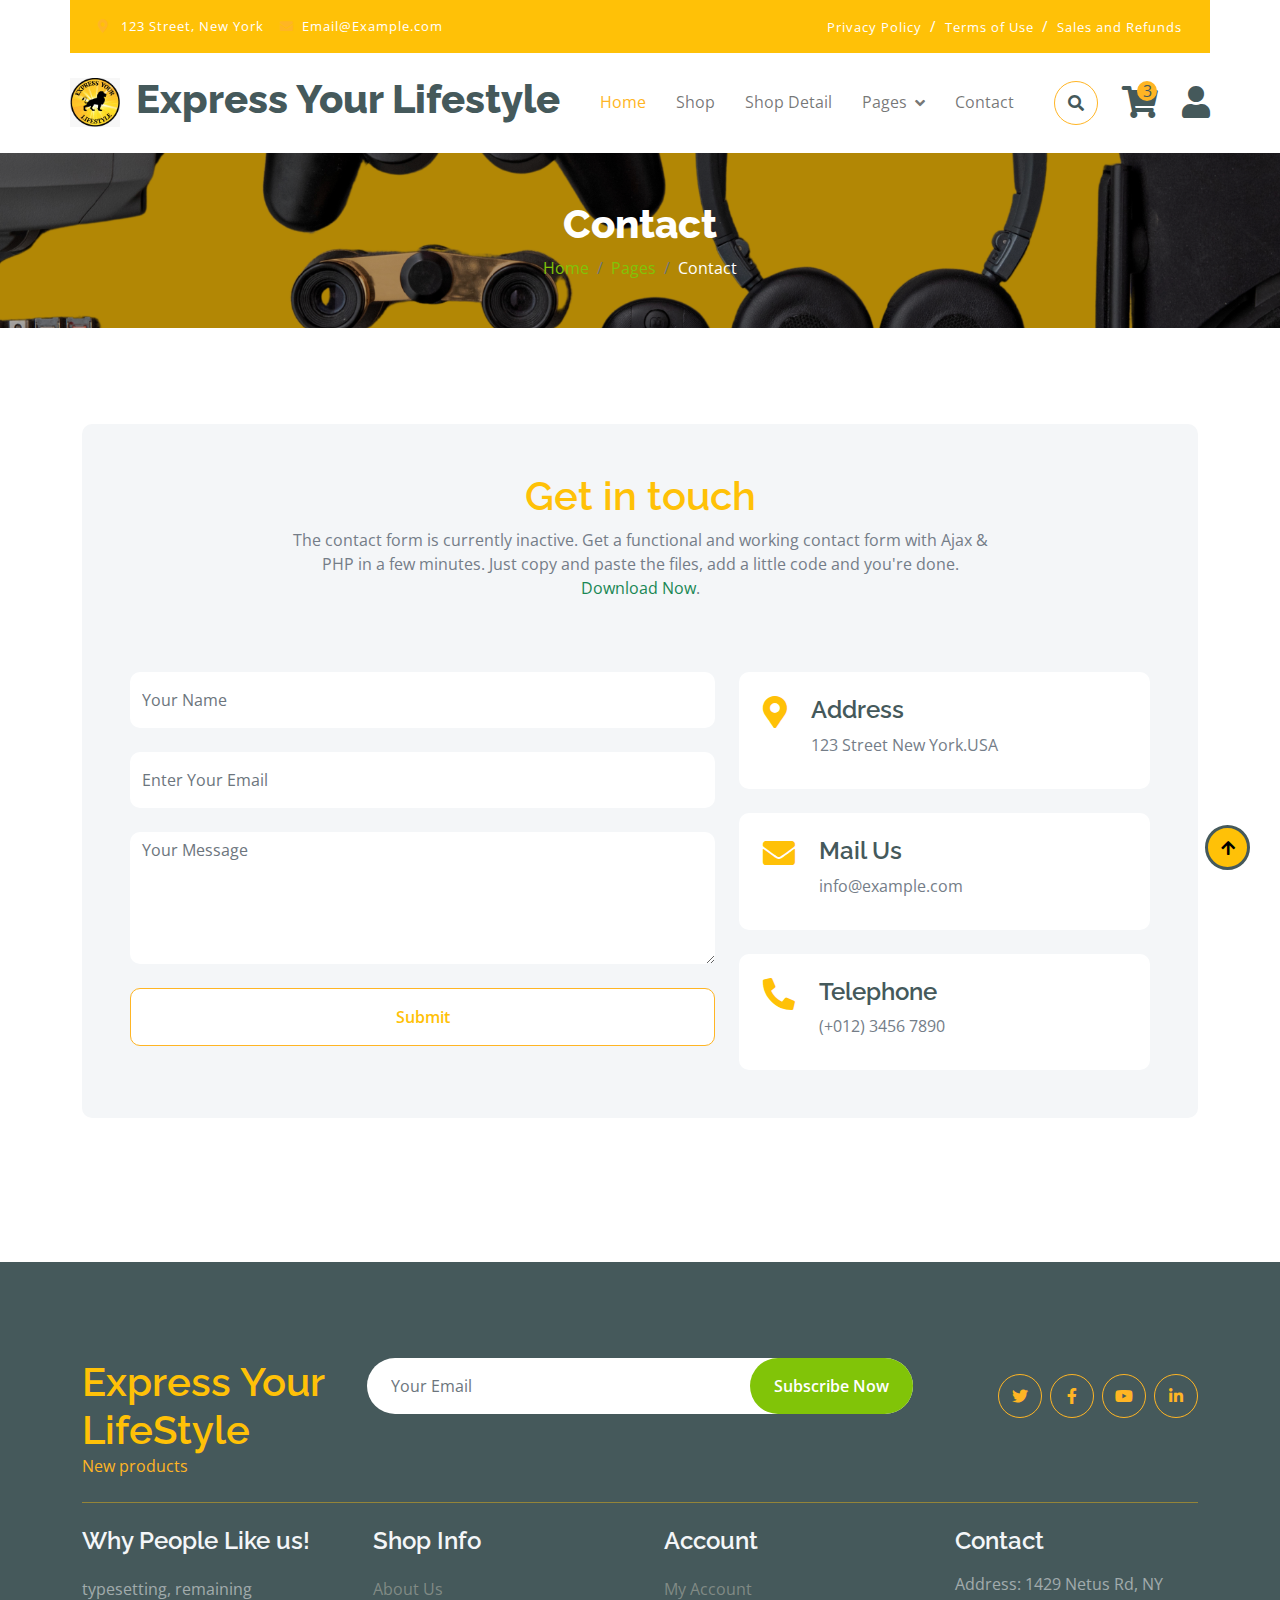
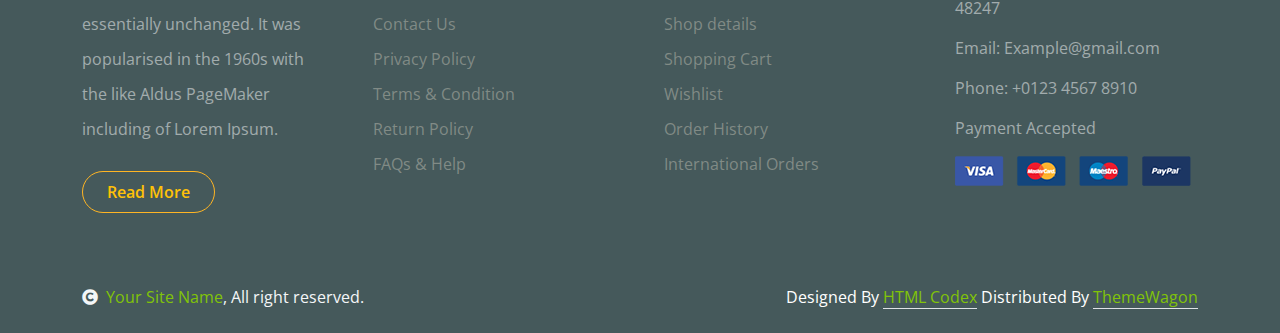
<file: contact.html>
<!DOCTYPE html>
<html lang="en">

    <head>
        <meta charset="utf-8">
        <title>Express Your LifeStyle - Vegetable Website Template</title>
        <meta content="width=device-width, initial-scale=1.0" name="viewport">
        <meta content="" name="keywords">
        <meta content="" name="description">

        <!-- Google Web Fonts -->
        <link rel="preconnect" href="https://fonts.googleapis.com">
        <link rel="preconnect" href="https://fonts.gstatic.com" crossorigin>
        <link href="https://fonts.googleapis.com/css2?family=Open+Sans:wght@400;600&family=Raleway:wght@600;800&display=swap" rel="stylesheet"> 

        <!-- Icon Font Stylesheet -->
        <link rel="stylesheet" href="https://use.fontawesome.com/releases/v5.15.4/css/all.css"/>
        <link href="https://cdn.jsdelivr.net/npm/bootstrap-icons@1.4.1/font/bootstrap-icons.css" rel="stylesheet">

        <!-- Libraries Stylesheet -->
        <link href="lib/lightbox/css/lightbox.min.css" rel="stylesheet">
        <link href="lib/owlcarousel/assets/owl.carousel.min.css" rel="stylesheet">


        <!-- Customized Bootstrap Stylesheet -->
        <link href="css/bootstrap.min.css" rel="stylesheet">

        <!-- Template Stylesheet -->
        <link href="css/style.css" rel="stylesheet">
    </head>

    <body>

        <!-- Spinner Start -->
        <div id="spinner" class="show w-100 vh-100 bg-white position-fixed translate-middle top-50 start-50  d-flex align-items-center justify-content-center">
            <div class="spinner-grow text-warning" role="status"></div>
        </div>
        <!-- Spinner End -->


        <!-- Navbar start -->
        <div class="container-fluid fixed-top">
            <div class="container topbar bg-warning d-none d-lg-block">
                <div class="d-flex justify-content-between">
                    <div class="top-info ps-2">
                        <small class="me-3"><i class="fas fa-map-marker-alt me-2 text-secondary"></i> <a href="#" class="text-white">123 Street, New York</a></small>
                        <small class="me-3"><i class="fas fa-envelope me-2 text-secondary"></i><a href="#" class="text-white">Email@Example.com</a></small>
                    </div>
                    <div class="top-link pe-2">
                        <a href="#" class="text-white"><small class="text-white mx-2">Privacy Policy</small>/</a>
                        <a href="#" class="text-white"><small class="text-white mx-2">Terms of Use</small>/</a>
                        <a href="#" class="text-white"><small class="text-white ms-2">Sales and Refunds</small></a>
                    </div>
                </div>
            </div>
            <div class="container px-0">
                <nav class="navbar navbar-light bg-white navbar-expand-xl">
                    <div class="logo-sec d-flex align-items-center justify-content-center">
                            <img src="img/ExpreesLogo.jpg"  class="img-fluid me-3" style="width: 50px; height: auto;">
                            <a href="index.html" class="navbar-brand"><h1 class="text-dark display-6">Express Your Lifestyle </h1></a>                        
                    </div>
                    <button class="navbar-toggler py-2 px-3" type="button" data-bs-toggle="collapse" data-bs-target="#navbarCollapse">
                        <span class="fa fa-bars text-warning"></span>
                    </button>
                    <div class="collapse navbar-collapse bg-white" id="navbarCollapse">
                        <div class="navbar-nav mx-auto">
                            <a href="index.html" class="nav-item nav-link active">Home</a>
                            <a href="shop.html" class="nav-item nav-link">Shop</a>
                            <a href="#" class="nav-item nav-link">Shop Detail</a>
                            <div class="nav-item dropdown">
                                <a href="#" class="nav-link dropdown-toggle" data-bs-toggle="dropdown">Pages</a>
                                <div class="dropdown-menu m-0 bg-secondary rounded-0">
                                    <a href="cart.html" class="dropdown-item">Cart</a>
                                    <a href="chackout.html" class="dropdown-item">Chackout</a>
                                    <!-- <a href="testimonial.html" class="dropdown-item">Testimonial</a>
                                    <a href="404.html" class="dropdown-item">404 Page</a> -->
                                </div>
                            </div>
                            <a href="contact.html" class="nav-item nav-link">Contact</a>
                        </div>
                        <div class="d-flex m-3 me-0">
                            <button class="btn-search btn border border-secondary btn-md-square rounded-circle bg-white me-4" data-bs-toggle="modal" data-bs-target="#searchModal"><i class="fas fa-search text-dark"></i></button>
                            <a href="#" class="position-relative me-4 my-auto">
                                <i class="fa text-dark fa-shopping-cart fa-2x"></i>
                            
                                <span class="position-absolute bg-secondary rounded-circle d-flex align-items-center justify-content-center text-dark px-1" style="top: -5px; left: 15px; height: 20px; min-width: 20px;">3</span>
                            </a>
                            <a href="#" class="my-auto">
                                <i class="fas text-dark fa-user fa-2x"></i>
                            </a>
                        </div>
                    </div>
                </nav>
            </div>
        </div>
        <!-- Navbar End -->


        <!-- Modal Search Start -->
        <div class="modal fade" id="searchModal" tabindex="-1" aria-labelledby="exampleModalLabel" aria-hidden="true">
            <div class="modal-dialog modal-fullscreen">
                <div class="modal-content rounded-0">
                    <div class="modal-header">
                        <h5 class="modal-title" id="exampleModalLabel">Search by keyword</h5>
                        <button type="button" class="btn-close" data-bs-dismiss="modal" aria-label="Close"></button>
                    </div>
                    <div class="modal-body d-flex align-items-center">
                        <div class="input-group w-75 mx-auto d-flex">
                            <input type="search" class="form-control p-3" placeholder="keywords" aria-describedby="search-icon-1">
                            <span id="search-icon-1" class="input-group-text p-3"><i class="fa fa-search"></i></span>
                        </div>
                    </div>
                </div>
            </div>
        </div>
        <!-- Modal Search End -->


        <!-- Single Page Header start -->
        <div class="container-fluid page-header py-5">
            <h1 class="text-center text-white display-6">Contact</h1>
            <ol class="breadcrumb justify-content-center mb-0">
                <li class="breadcrumb-item"><a href="#">Home</a></li>
                <li class="breadcrumb-item"><a href="#">Pages</a></li>
                <li class="breadcrumb-item active text-white">Contact</li>
            </ol>
        </div>
        <!-- Single Page Header End -->


        <!-- Contact Start -->
        <div class="container-fluid contact py-5">
            <div class="container py-5">
                <div class="p-5 bg-light rounded">
                    <div class="row g-4">
                        <div class="col-12">
                            <div class="text-center mx-auto" style="max-width: 700px;">
                                <h1 class="text-warning">Get in touch</h1>
                                <p class="mb-4">The contact form is currently inactive. Get a functional and working contact form with Ajax & PHP in a few minutes. Just copy and paste the files, add a little code and you're done. <a href="" class="text-success">Download Now</a>.</p>
                            </div>
                        </div>
                        <div class="col-lg-12">
                            <!-- <div class="h-100 rounded">
                                <iframe class="rounded w-100" 
                                style="height: 400px;" src="https://www.google.com/maps/embed?pb=!1m18!1m12!1m3!1d387191.33750346623!2d-73.97968099999999!3d40.6974881!2m3!1f0!2f0!3f0!3m2!1i1024!2i768!4f13.1!3m3!1m2!1s0x89c24fa5d33f083b%3A0xc80b8f06e177fe62!2sNew%20York%2C%20NY%2C%20USA!5e0!3m2!1sen!2sbd!4v1694259649153!5m2!1sen!2sbd" 
                                loading="lazy" referrerpolicy="no-referrer-when-downgrade"></iframe>
                            </div> -->
                        </div>
                        <div class="col-lg-7">
                            <form action="" class="">
                                <input type="text" class="w-100 form-control border-0 py-3 mb-4" placeholder="Your Name">
                                <input type="email" class="w-100 form-control border-0 py-3 mb-4" placeholder="Enter Your Email">
                                <textarea class="w-100 form-control border-0 mb-4" rows="5" cols="10" placeholder="Your Message"></textarea>
                                <button class="w-100 btn form-control border-secondary py-3 bg-white text-warning " type="submit">Submit</button>
                            </form>
                        </div>
                        <div class="col-lg-5">
                            <div class="d-flex p-4 rounded mb-4 bg-white">
                                <i class="fas fa-map-marker-alt fa-2x text-warning me-4"></i>
                                <div>
                                    <h4>Address</h4>
                                    <p class="mb-2">123 Street New York.USA</p>
                                </div>
                            </div>
                            <div class="d-flex p-4 rounded mb-4 bg-white">
                                <i class="fas fa-envelope fa-2x text-warning me-4"></i>
                                <div>
                                    <h4>Mail Us</h4>
                                    <p class="mb-2">info@example.com</p>
                                </div>
                            </div>
                            <div class="d-flex p-4 rounded bg-white">
                                <i class="fa fa-phone-alt fa-2x text-warning me-4"></i>
                                <div>
                                    <h4>Telephone</h4>
                                    <p class="mb-2">(+012) 3456 7890</p>
                                </div>
                            </div>
                        </div>
                    </div>
                </div>
            </div>
        </div>
        <!-- Contact End -->


        <!-- Footer Start -->
        <div class="container-fluid bg-dark text-white-50 footer pt-5 mt-5">
            <div class="container py-5">
                <div class="pb-4 mb-4" style="border-bottom: 1px solid rgba(226, 175, 24, 0.5) ;">
                    <div class="row g-4">
                        <div class="col-lg-3">
                            <a href="#">
                                <h1 class="text-warning mb-0">Express Your LifeStyle</h1>
                                <p class="text-secondary mb-0">New products</p>
                            </a>
                        </div>
                        <div class="col-lg-6">
                            <div class="position-relative mx-auto">
                                <input class="form-control border-0 w-100 py-3 px-4 rounded-pill" type="number" placeholder="Your Email">
                                <button type="submit" class="btn btn-primary border-0 border-secondary py-3 px-4 position-absolute rounded-pill text-white" style="top: 0; right: 0;">Subscribe Now</button>
                            </div>
                        </div>
                        <div class="col-lg-3">
                            <div class="d-flex justify-content-end pt-3">
                                <a class="btn  btn-outline-secondary me-2 btn-md-square rounded-circle" href=""><i class="fab fa-twitter"></i></a>
                                <a class="btn btn-outline-secondary me-2 btn-md-square rounded-circle" href=""><i class="fab fa-facebook-f"></i></a>
                                <a class="btn btn-outline-secondary me-2 btn-md-square rounded-circle" href=""><i class="fab fa-youtube"></i></a>
                                <a class="btn btn-outline-secondary btn-md-square rounded-circle" href=""><i class="fab fa-linkedin-in"></i></a>
                            </div>
                        </div>
                    </div>
                </div>
                <div class="row g-5">
                    <div class="col-lg-3 col-md-6">
                        <div class="footer-item">
                            <h4 class="text-light mb-3">Why People Like us!</h4>
                            <p class="mb-4">typesetting, remaining essentially unchanged. It was 
                                popularised in the 1960s with the like Aldus PageMaker including of Lorem Ipsum.</p>
                            <a href="" class="btn border-secondary py-2 px-4 rounded-pill text-warning">Read More</a>
                        </div>
                    </div>
                    <div class="col-lg-3 col-md-6">
                        <div class="d-flex flex-column text-start footer-item">
                            <h4 class="text-light mb-3">Shop Info</h4>
                            <a class="btn-link" href="">About Us</a>
                            <a class="btn-link" href="">Contact Us</a>
                            <a class="btn-link" href="">Privacy Policy</a>
                            <a class="btn-link" href="">Terms & Condition</a>
                            <a class="btn-link" href="">Return Policy</a>
                            <a class="btn-link" href="">FAQs & Help</a>
                        </div>
                    </div>
                    <div class="col-lg-3 col-md-6">
                        <div class="d-flex flex-column text-start footer-item">
                            <h4 class="text-light mb-3">Account</h4>
                            <a class="btn-link" href="">My Account</a>
                            <a class="btn-link" href="">Shop details</a>
                            <a class="btn-link" href="">Shopping Cart</a>
                            <a class="btn-link" href="">Wishlist</a>
                            <a class="btn-link" href="">Order History</a>
                            <a class="btn-link" href="">International Orders</a>
                        </div>
                    </div>
                    <div class="col-lg-3 col-md-6">
                        <div class="footer-item">
                            <h4 class="text-light mb-3">Contact</h4>
                            <p>Address: 1429 Netus Rd, NY 48247</p>
                            <p>Email: Example@gmail.com</p>
                            <p>Phone: +0123 4567 8910</p>
                            <p>Payment Accepted</p>
                            <img src="img/payment.png" class="img-fluid" alt="">
                        </div>
                    </div>
                </div>
            </div>
        </div>
        <!-- Footer End -->

        <!-- Copyright Start -->
        <div class="container-fluid copyright bg-dark py-4">
            <div class="container">
                <div class="row">
                    <div class="col-md-6 text-center text-md-start mb-3 mb-md-0">
                        <span class="text-light"><a href="#"><i class="fas fa-copyright text-light me-2"></i>Your Site Name</a>, All right reserved.</span>
                    </div>
                    <div class="col-md-6 my-auto text-center text-md-end text-white">
                        <!--/*** This template is free as long as you keep the below author’s credit link/attribution link/backlink. ***/-->
                        <!--/*** If you'd like to use the template without the below author’s credit link/attribution link/backlink, ***/-->
                        <!--/*** you can purchase the Credit Removal License from "https://htmlcodex.com/credit-removal". ***/-->
                        Designed By <a class="border-bottom" href="https://htmlcodex.com">HTML Codex</a> Distributed By <a class="border-bottom" href="https://themewagon.com">ThemeWagon</a>
                    </div>
                </div>
            </div>
        </div>
        <!-- Copyright End -->



        <!-- Back to Top -->
        <a href="#" class="btn btn-warning  border-3 border-dark  rounded-circle back-to-top"><i class="fa fa-arrow-up"></i></a>   

        
    <!-- JavaScript Libraries -->
    <script src="https://ajax.googleapis.com/ajax/libs/jquery/3.6.4/jquery.min.js"></script>
    <script src="https://cdn.jsdelivr.net/npm/bootstrap@5.0.0/dist/js/bootstrap.bundle.min.js"></script>
    <script src="lib/easing/easing.min.js"></script>
    <script src="lib/waypoints/waypoints.min.js"></script>
    <script src="lib/lightbox/js/lightbox.min.js"></script>
    <script src="lib/owlcarousel/owl.carousel.min.js"></script>

    <!-- Template Javascript -->
    <script src="js/main.js"></script>
    </body>

</html>
</file>
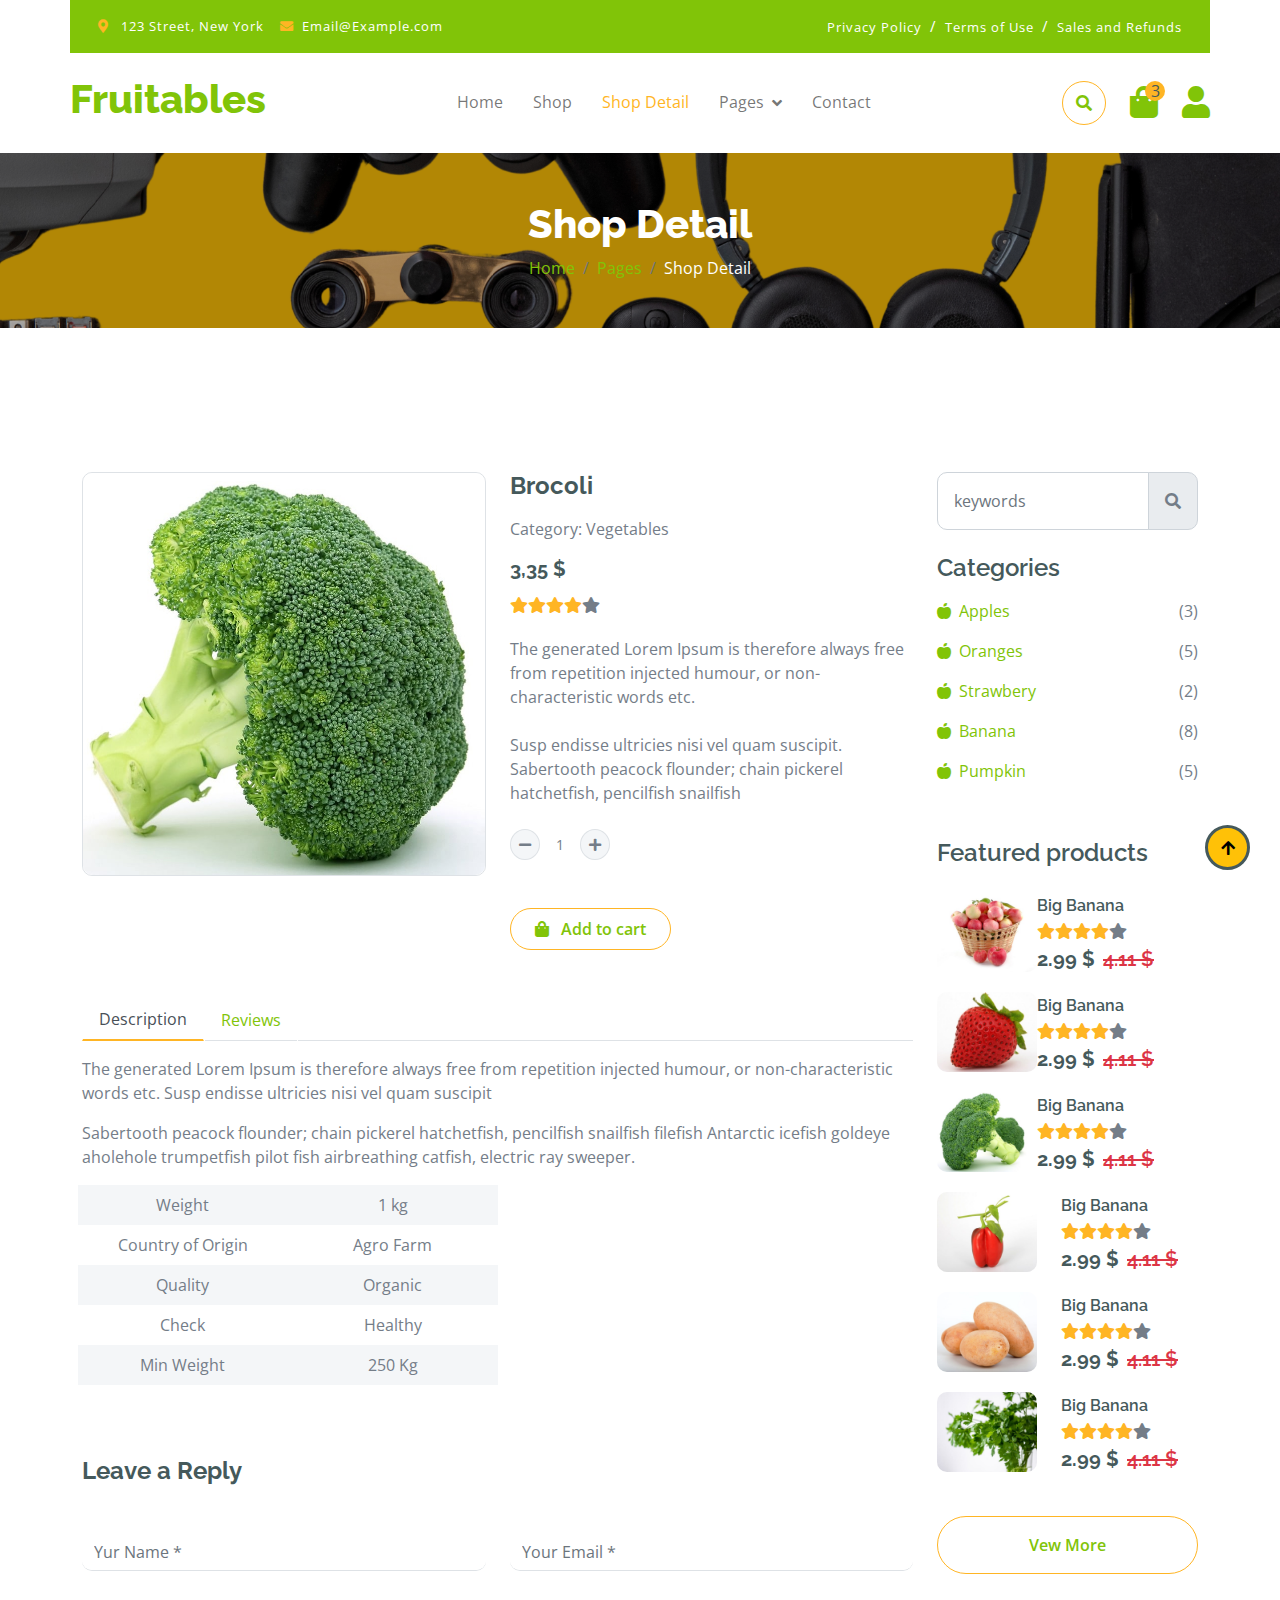
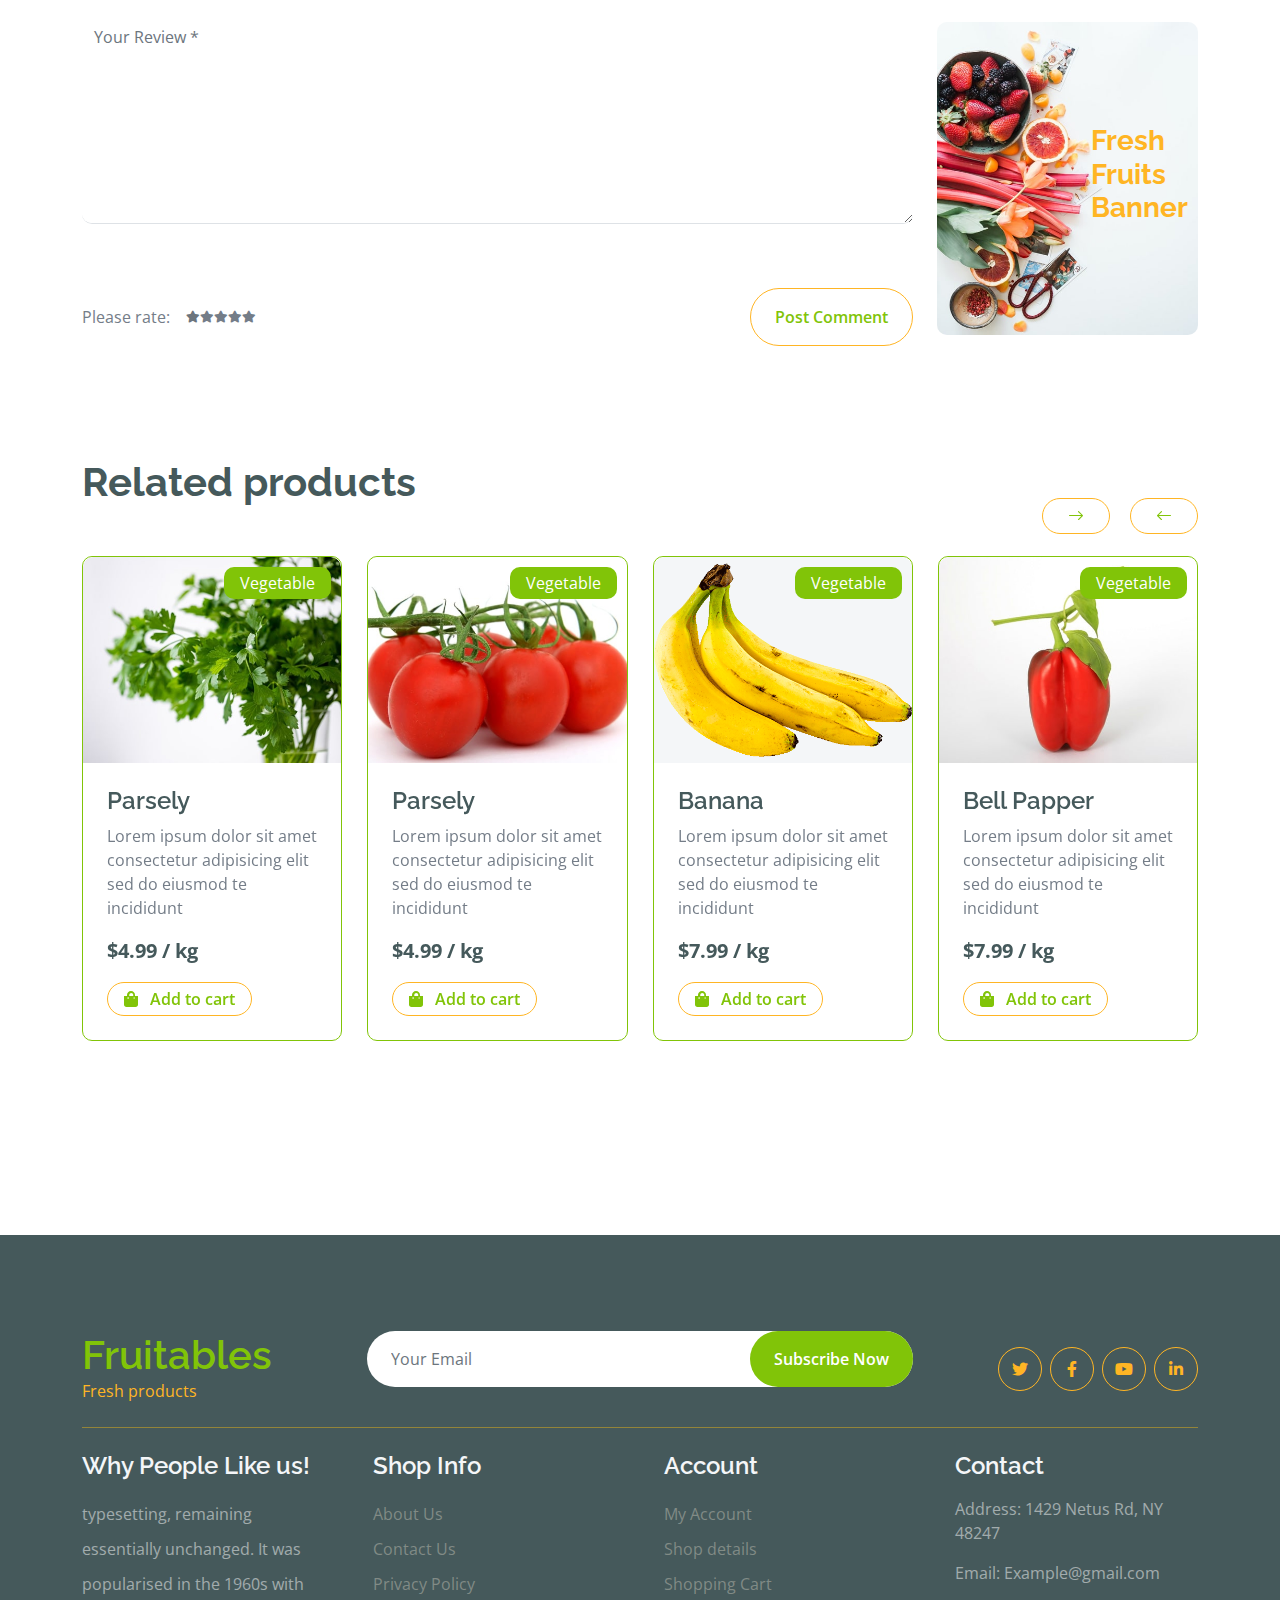
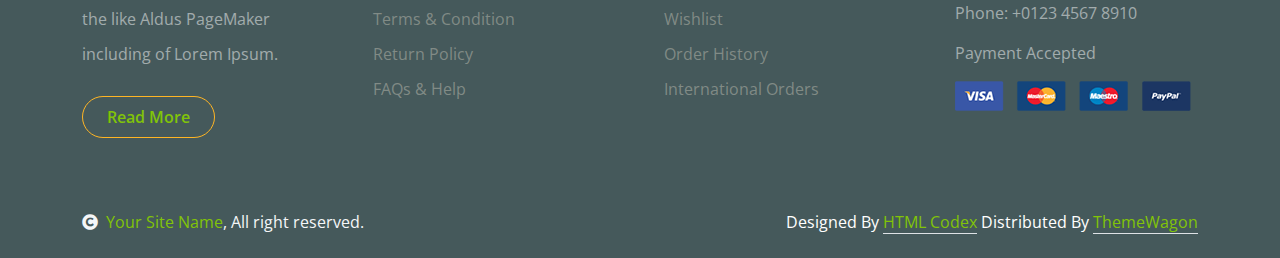
<file: shop-detail.html>
<!DOCTYPE html>
<html lang="en">

    <head>
        <meta charset="utf-8">
        <title>Fruitables - Vegetable Website Template</title>
        <meta content="width=device-width, initial-scale=1.0" name="viewport">
        <meta content="" name="keywords">
        <meta content="" name="description">

        <!-- Google Web Fonts -->
        <link rel="preconnect" href="https://fonts.googleapis.com">
        <link rel="preconnect" href="https://fonts.gstatic.com" crossorigin>
        <link href="https://fonts.googleapis.com/css2?family=Open+Sans:wght@400;600&family=Raleway:wght@600;800&display=swap" rel="stylesheet"> 

        <!-- Icon Font Stylesheet -->
        <link rel="stylesheet" href="https://use.fontawesome.com/releases/v5.15.4/css/all.css"/>
        <link href="https://cdn.jsdelivr.net/npm/bootstrap-icons@1.4.1/font/bootstrap-icons.css" rel="stylesheet">

        <!-- Libraries Stylesheet -->
        <link href="lib/lightbox/css/lightbox.min.css" rel="stylesheet">
        <link href="lib/owlcarousel/assets/owl.carousel.min.css" rel="stylesheet">


        <!-- Customized Bootstrap Stylesheet -->
        <link href="css/bootstrap.min.css" rel="stylesheet">

        <!-- Template Stylesheet -->
        <link href="css/style.css" rel="stylesheet">
    </head>

    <body>

        <!-- Spinner Start -->
        <div id="spinner" class="show w-100 vh-100 bg-white position-fixed translate-middle top-50 start-50  d-flex align-items-center justify-content-center">
            <div class="spinner-grow text-primary" role="status"></div>
        </div>
        <!-- Spinner End -->


        <!-- Navbar start -->
        <div class="container-fluid fixed-top">
            <div class="container topbar bg-primary d-none d-lg-block">
                <div class="d-flex justify-content-between">
                    <div class="top-info ps-2">
                        <small class="me-3"><i class="fas fa-map-marker-alt me-2 text-secondary"></i> <a href="#" class="text-white">123 Street, New York</a></small>
                        <small class="me-3"><i class="fas fa-envelope me-2 text-secondary"></i><a href="#" class="text-white">Email@Example.com</a></small>
                    </div>
                    <div class="top-link pe-2">
                        <a href="#" class="text-white"><small class="text-white mx-2">Privacy Policy</small>/</a>
                        <a href="#" class="text-white"><small class="text-white mx-2">Terms of Use</small>/</a>
                        <a href="#" class="text-white"><small class="text-white ms-2">Sales and Refunds</small></a>
                    </div>
                </div>
            </div>
            <div class="container px-0">
                <nav class="navbar navbar-light bg-white navbar-expand-xl">
                    <a href="index.html" class="navbar-brand"><h1 class="text-primary display-6">Fruitables</h1></a>
                    <button class="navbar-toggler py-2 px-3" type="button" data-bs-toggle="collapse" data-bs-target="#navbarCollapse">
                        <span class="fa fa-bars text-primary"></span>
                    </button>
                    <div class="collapse navbar-collapse bg-white" id="navbarCollapse">
                        <div class="navbar-nav mx-auto">
                            <a href="index.html" class="nav-item nav-link">Home</a>
                            <a href="shop.html" class="nav-item nav-link">Shop</a>
                            <a href="#" class="nav-item nav-link active">Shop Detail</a>
                            <div class="nav-item dropdown">
                                <a href="#" class="nav-link dropdown-toggle" data-bs-toggle="dropdown">Pages</a>
                                <div class="dropdown-menu m-0 bg-secondary rounded-0">
                                    <a href="cart.html" class="dropdown-item">Cart</a>
                                    <a href="chackout.html" class="dropdown-item">Chackout</a>
                                    <!-- <a href="testimonial.html" class="dropdown-item">Testimonial</a>
                                    <a href="404.html" class="dropdown-item">404 Page</a> -->
                                </div>
                            </div>
                            <a href="contact.html" class="nav-item nav-link">Contact</a>
                        </div>
                        <div class="d-flex m-3 me-0">
                            <button class="btn-search btn border border-secondary btn-md-square rounded-circle bg-white me-4" data-bs-toggle="modal" data-bs-target="#searchModal"><i class="fas fa-search text-primary"></i></button>
                            <a href="#" class="position-relative me-4 my-auto">
                                <i class="fa fa-shopping-bag fa-2x"></i>
                                <span class="position-absolute bg-secondary rounded-circle d-flex align-items-center justify-content-center text-dark px-1" style="top: -5px; left: 15px; height: 20px; min-width: 20px;">3</span>
                            </a>
                            <a href="#" class="my-auto">
                                <i class="fas fa-user fa-2x"></i>
                            </a>
                        </div>
                    </div>
                </nav>
            </div>
        </div>
        <!-- Navbar End -->


        <!-- Modal Search Start -->
        <div class="modal fade" id="searchModal" tabindex="-1" aria-labelledby="exampleModalLabel" aria-hidden="true">
            <div class="modal-dialog modal-fullscreen">
                <div class="modal-content rounded-0">
                    <div class="modal-header">
                        <h5 class="modal-title" id="exampleModalLabel">Search by keyword</h5>
                        <button type="button" class="btn-close" data-bs-dismiss="modal" aria-label="Close"></button>
                    </div>
                    <div class="modal-body d-flex align-items-center">
                        <div class="input-group w-75 mx-auto d-flex">
                            <input type="search" class="form-control p-3" placeholder="keywords" aria-describedby="search-icon-1">
                            <span id="search-icon-1" class="input-group-text p-3"><i class="fa fa-search"></i></span>
                        </div>
                    </div>
                </div>
            </div>
        </div>
        <!-- Modal Search End -->


        <!-- Single Page Header start -->
        <div class="container-fluid page-header py-5">
            <h1 class="text-center text-white display-6">Shop Detail</h1>
            <ol class="breadcrumb justify-content-center mb-0">
                <li class="breadcrumb-item"><a href="#">Home</a></li>
                <li class="breadcrumb-item"><a href="#">Pages</a></li>
                <li class="breadcrumb-item active text-white">Shop Detail</li>
            </ol>
        </div>
        <!-- Single Page Header End -->


        <!-- Single Product Start -->
        <div class="container-fluid py-5 mt-5">
            <div class="container py-5">
                <div class="row g-4 mb-5">
                    <div class="col-lg-8 col-xl-9">
                        <div class="row g-4">
                            <div class="col-lg-6">
                                <div class="border rounded">
                                    <a href="#">
                                        <img src="img/single-item.jpg" class="img-fluid rounded" alt="Image">
                                    </a>
                                </div>
                            </div>
                            <div class="col-lg-6">
                                <h4 class="fw-bold mb-3">Brocoli</h4>
                                <p class="mb-3">Category: Vegetables</p>
                                <h5 class="fw-bold mb-3">3,35 $</h5>
                                <div class="d-flex mb-4">
                                    <i class="fa fa-star text-secondary"></i>
                                    <i class="fa fa-star text-secondary"></i>
                                    <i class="fa fa-star text-secondary"></i>
                                    <i class="fa fa-star text-secondary"></i>
                                    <i class="fa fa-star"></i>
                                </div>
                                <p class="mb-4">The generated Lorem Ipsum is therefore always free from repetition injected humour, or non-characteristic words etc.</p>
                                <p class="mb-4">Susp endisse ultricies nisi vel quam suscipit. Sabertooth peacock flounder; chain pickerel hatchetfish, pencilfish snailfish</p>
                                <div class="input-group quantity mb-5" style="width: 100px;">
                                    <div class="input-group-btn">
                                        <button class="btn btn-sm btn-minus rounded-circle bg-light border" >
                                            <i class="fa fa-minus"></i>
                                        </button>
                                    </div>
                                    <input type="text" class="form-control form-control-sm text-center border-0" value="1">
                                    <div class="input-group-btn">
                                        <button class="btn btn-sm btn-plus rounded-circle bg-light border">
                                            <i class="fa fa-plus"></i>
                                        </button>
                                    </div>
                                </div>
                                <a href="#" class="btn border border-secondary rounded-pill px-4 py-2 mb-4 text-primary"><i class="fa fa-shopping-bag me-2 text-primary"></i> Add to cart</a>
                            </div>
                            <div class="col-lg-12">
                                <nav>
                                    <div class="nav nav-tabs mb-3">
                                        <button class="nav-link active border-white border-bottom-0" type="button" role="tab"
                                            id="nav-about-tab" data-bs-toggle="tab" data-bs-target="#nav-about"
                                            aria-controls="nav-about" aria-selected="true">Description</button>
                                        <button class="nav-link border-white border-bottom-0" type="button" role="tab"
                                            id="nav-mission-tab" data-bs-toggle="tab" data-bs-target="#nav-mission"
                                            aria-controls="nav-mission" aria-selected="false">Reviews</button>
                                    </div>
                                </nav>
                                <div class="tab-content mb-5">
                                    <div class="tab-pane active" id="nav-about" role="tabpanel" aria-labelledby="nav-about-tab">
                                        <p>The generated Lorem Ipsum is therefore always free from repetition injected humour, or non-characteristic words etc. 
                                            Susp endisse ultricies nisi vel quam suscipit </p>
                                        <p>Sabertooth peacock flounder; chain pickerel hatchetfish, pencilfish snailfish filefish Antarctic 
                                            icefish goldeye aholehole trumpetfish pilot fish airbreathing catfish, electric ray sweeper.</p>
                                        <div class="px-2">
                                            <div class="row g-4">
                                                <div class="col-6">
                                                    <div class="row bg-light align-items-center text-center justify-content-center py-2">
                                                        <div class="col-6">
                                                            <p class="mb-0">Weight</p>
                                                        </div>
                                                        <div class="col-6">
                                                            <p class="mb-0">1 kg</p>
                                                        </div>
                                                    </div>
                                                    <div class="row text-center align-items-center justify-content-center py-2">
                                                        <div class="col-6">
                                                            <p class="mb-0">Country of Origin</p>
                                                        </div>
                                                        <div class="col-6">
                                                            <p class="mb-0">Agro Farm</p>
                                                        </div>
                                                    </div>
                                                    <div class="row bg-light text-center align-items-center justify-content-center py-2">
                                                        <div class="col-6">
                                                            <p class="mb-0">Quality</p>
                                                        </div>
                                                        <div class="col-6">
                                                            <p class="mb-0">Organic</p>
                                                        </div>
                                                    </div>
                                                    <div class="row text-center align-items-center justify-content-center py-2">
                                                        <div class="col-6">
                                                            <p class="mb-0">Сheck</p>
                                                        </div>
                                                        <div class="col-6">
                                                            <p class="mb-0">Healthy</p>
                                                        </div>
                                                    </div>
                                                    <div class="row bg-light text-center align-items-center justify-content-center py-2">
                                                        <div class="col-6">
                                                            <p class="mb-0">Min Weight</p>
                                                        </div>
                                                        <div class="col-6">
                                                            <p class="mb-0">250 Kg</p>
                                                        </div>
                                                    </div>
                                                </div>
                                            </div>
                                        </div>
                                    </div>
                                    <div class="tab-pane" id="nav-mission" role="tabpanel" aria-labelledby="nav-mission-tab">
                                        <div class="d-flex">
                                            <img src="img/avatar.jpg" class="img-fluid rounded-circle p-3" style="width: 100px; height: 100px;" alt="">
                                            <div class="">
                                                <p class="mb-2" style="font-size: 14px;">April 12, 2024</p>
                                                <div class="d-flex justify-content-between">
                                                    <h5>Jason Smith</h5>
                                                    <div class="d-flex mb-3">
                                                        <i class="fa fa-star text-secondary"></i>
                                                        <i class="fa fa-star text-secondary"></i>
                                                        <i class="fa fa-star text-secondary"></i>
                                                        <i class="fa fa-star text-secondary"></i>
                                                        <i class="fa fa-star"></i>
                                                    </div>
                                                </div>
                                                <p>The generated Lorem Ipsum is therefore always free from repetition injected humour, or non-characteristic 
                                                    words etc. Susp endisse ultricies nisi vel quam suscipit </p>
                                            </div>
                                        </div>
                                        <div class="d-flex">
                                            <img src="img/avatar.jpg" class="img-fluid rounded-circle p-3" style="width: 100px; height: 100px;" alt="">
                                            <div class="">
                                                <p class="mb-2" style="font-size: 14px;">April 12, 2024</p>
                                                <div class="d-flex justify-content-between">
                                                    <h5>Sam Peters</h5>
                                                    <div class="d-flex mb-3">
                                                        <i class="fa fa-star text-secondary"></i>
                                                        <i class="fa fa-star text-secondary"></i>
                                                        <i class="fa fa-star text-secondary"></i>
                                                        <i class="fa fa-star"></i>
                                                        <i class="fa fa-star"></i>
                                                    </div>
                                                </div>
                                                <p class="text-dark">The generated Lorem Ipsum is therefore always free from repetition injected humour, or non-characteristic 
                                                    words etc. Susp endisse ultricies nisi vel quam suscipit </p>
                                            </div>
                                        </div>
                                    </div>
                                    <div class="tab-pane" id="nav-vision" role="tabpanel">
                                        <p class="text-dark">Tempor erat elitr rebum at clita. Diam dolor diam ipsum et tempor sit. Aliqu diam
                                            amet diam et eos labore. 3</p>
                                        <p class="mb-0">Diam dolor diam ipsum et tempor sit. Aliqu diam amet diam et eos labore.
                                            Clita erat ipsum et lorem et sit</p>
                                    </div>
                                </div>
                            </div>
                            <form action="#">
                                <h4 class="mb-5 fw-bold">Leave a Reply</h4>
                                <div class="row g-4">
                                    <div class="col-lg-6">
                                        <div class="border-bottom rounded">
                                            <input type="text" class="form-control border-0 me-4" placeholder="Yur Name *">
                                        </div>
                                    </div>
                                    <div class="col-lg-6">
                                        <div class="border-bottom rounded">
                                            <input type="email" class="form-control border-0" placeholder="Your Email *">
                                        </div>
                                    </div>
                                    <div class="col-lg-12">
                                        <div class="border-bottom rounded my-4">
                                            <textarea name="" id="" class="form-control border-0" cols="30" rows="8" placeholder="Your Review *" spellcheck="false"></textarea>
                                        </div>
                                    </div>
                                    <div class="col-lg-12">
                                        <div class="d-flex justify-content-between py-3 mb-5">
                                            <div class="d-flex align-items-center">
                                                <p class="mb-0 me-3">Please rate:</p>
                                                <div class="d-flex align-items-center" style="font-size: 12px;">
                                                    <i class="fa fa-star text-muted"></i>
                                                    <i class="fa fa-star"></i>
                                                    <i class="fa fa-star"></i>
                                                    <i class="fa fa-star"></i>
                                                    <i class="fa fa-star"></i>
                                                </div>
                                            </div>
                                            <a href="#" class="btn border border-secondary text-primary rounded-pill px-4 py-3"> Post Comment</a>
                                        </div>
                                    </div>
                                </div>
                            </form>
                        </div>
                    </div>
                    <div class="col-lg-4 col-xl-3">
                        <div class="row g-4 fruite">
                            <div class="col-lg-12">
                                <div class="input-group w-100 mx-auto d-flex mb-4">
                                    <input type="search" class="form-control p-3" placeholder="keywords" aria-describedby="search-icon-1">
                                    <span id="search-icon-1" class="input-group-text p-3"><i class="fa fa-search"></i></span>
                                </div>
                                <div class="mb-4">
                                    <h4>Categories</h4>
                                    <ul class="list-unstyled fruite-categorie">
                                        <li>
                                            <div class="d-flex justify-content-between fruite-name">
                                                <a href="#"><i class="fas fa-apple-alt me-2"></i>Apples</a>
                                                <span>(3)</span>
                                            </div>
                                        </li>
                                        <li>
                                            <div class="d-flex justify-content-between fruite-name">
                                                <a href="#"><i class="fas fa-apple-alt me-2"></i>Oranges</a>
                                                <span>(5)</span>
                                            </div>
                                        </li>
                                        <li>
                                            <div class="d-flex justify-content-between fruite-name">
                                                <a href="#"><i class="fas fa-apple-alt me-2"></i>Strawbery</a>
                                                <span>(2)</span>
                                            </div>
                                        </li>
                                        <li>
                                            <div class="d-flex justify-content-between fruite-name">
                                                <a href="#"><i class="fas fa-apple-alt me-2"></i>Banana</a>
                                                <span>(8)</span>
                                            </div>
                                        </li>
                                        <li>
                                            <div class="d-flex justify-content-between fruite-name">
                                                <a href="#"><i class="fas fa-apple-alt me-2"></i>Pumpkin</a>
                                                <span>(5)</span>
                                            </div>
                                        </li>
                                    </ul>
                                </div>
                            </div>
                            <div class="col-lg-12">
                                <h4 class="mb-4">Featured products</h4>
                                <div class="d-flex align-items-center justify-content-start">
                                    <div class="rounded" style="width: 100px; height: 100px;">
                                        <img src="img/featur-1.jpg" class="img-fluid rounded" alt="Image">
                                    </div>
                                    <div>
                                        <h6 class="mb-2">Big Banana</h6>
                                        <div class="d-flex mb-2">
                                            <i class="fa fa-star text-secondary"></i>
                                            <i class="fa fa-star text-secondary"></i>
                                            <i class="fa fa-star text-secondary"></i>
                                            <i class="fa fa-star text-secondary"></i>
                                            <i class="fa fa-star"></i>
                                        </div>
                                        <div class="d-flex mb-2">
                                            <h5 class="fw-bold me-2">2.99 $</h5>
                                            <h5 class="text-danger text-decoration-line-through">4.11 $</h5>
                                        </div>
                                    </div>
                                </div>
                                <div class="d-flex align-items-center justify-content-start">
                                    <div class="rounded" style="width: 100px; height: 100px;">
                                        <img src="img/featur-2.jpg" class="img-fluid rounded" alt="">
                                    </div>
                                    <div>
                                        <h6 class="mb-2">Big Banana</h6>
                                        <div class="d-flex mb-2">
                                            <i class="fa fa-star text-secondary"></i>
                                            <i class="fa fa-star text-secondary"></i>
                                            <i class="fa fa-star text-secondary"></i>
                                            <i class="fa fa-star text-secondary"></i>
                                            <i class="fa fa-star"></i>
                                        </div>
                                        <div class="d-flex mb-2">
                                            <h5 class="fw-bold me-2">2.99 $</h5>
                                            <h5 class="text-danger text-decoration-line-through">4.11 $</h5>
                                        </div>
                                    </div>
                                </div>
                                <div class="d-flex align-items-center justify-content-start">
                                    <div class="rounded" style="width: 100px; height: 100px;">
                                        <img src="img/featur-3.jpg" class="img-fluid rounded" alt="">
                                    </div>
                                    <div>
                                        <h6 class="mb-2">Big Banana</h6>
                                        <div class="d-flex mb-2">
                                            <i class="fa fa-star text-secondary"></i>
                                            <i class="fa fa-star text-secondary"></i>
                                            <i class="fa fa-star text-secondary"></i>
                                            <i class="fa fa-star text-secondary"></i>
                                            <i class="fa fa-star"></i>
                                        </div>
                                        <div class="d-flex mb-2">
                                            <h5 class="fw-bold me-2">2.99 $</h5>
                                            <h5 class="text-danger text-decoration-line-through">4.11 $</h5>
                                        </div>
                                    </div>
                                </div>
                                <div class="d-flex align-items-center justify-content-start">
                                    <div class="rounded me-4" style="width: 100px; height: 100px;">
                                        <img src="img/vegetable-item-4.jpg" class="img-fluid rounded" alt="">
                                    </div>
                                    <div>
                                        <h6 class="mb-2">Big Banana</h6>
                                        <div class="d-flex mb-2">
                                            <i class="fa fa-star text-secondary"></i>
                                            <i class="fa fa-star text-secondary"></i>
                                            <i class="fa fa-star text-secondary"></i>
                                            <i class="fa fa-star text-secondary"></i>
                                            <i class="fa fa-star"></i>
                                        </div>
                                        <div class="d-flex mb-2">
                                            <h5 class="fw-bold me-2">2.99 $</h5>
                                            <h5 class="text-danger text-decoration-line-through">4.11 $</h5>
                                        </div>
                                    </div>
                                </div>
                                <div class="d-flex align-items-center justify-content-start">
                                    <div class="rounded me-4" style="width: 100px; height: 100px;">
                                        <img src="img/vegetable-item-5.jpg" class="img-fluid rounded" alt="">
                                    </div>
                                    <div>
                                        <h6 class="mb-2">Big Banana</h6>
                                        <div class="d-flex mb-2">
                                            <i class="fa fa-star text-secondary"></i>
                                            <i class="fa fa-star text-secondary"></i>
                                            <i class="fa fa-star text-secondary"></i>
                                            <i class="fa fa-star text-secondary"></i>
                                            <i class="fa fa-star"></i>
                                        </div>
                                        <div class="d-flex mb-2">
                                            <h5 class="fw-bold me-2">2.99 $</h5>
                                            <h5 class="text-danger text-decoration-line-through">4.11 $</h5>
                                        </div>
                                    </div>
                                </div>
                                <div class="d-flex align-items-center justify-content-start">
                                    <div class="rounded me-4" style="width: 100px; height: 100px;">
                                        <img src="img/vegetable-item-6.jpg" class="img-fluid rounded" alt="">
                                    </div>
                                    <div>
                                        <h6 class="mb-2">Big Banana</h6>
                                        <div class="d-flex mb-2">
                                            <i class="fa fa-star text-secondary"></i>
                                            <i class="fa fa-star text-secondary"></i>
                                            <i class="fa fa-star text-secondary"></i>
                                            <i class="fa fa-star text-secondary"></i>
                                            <i class="fa fa-star"></i>
                                        </div>
                                        <div class="d-flex mb-2">
                                            <h5 class="fw-bold me-2">2.99 $</h5>
                                            <h5 class="text-danger text-decoration-line-through">4.11 $</h5>
                                        </div>
                                    </div>
                                </div>
                                <div class="d-flex justify-content-center my-4">
                                    <a href="#" class="btn border border-secondary px-4 py-3 rounded-pill text-primary w-100">Vew More</a>
                                </div>
                            </div>
                            <div class="col-lg-12">
                                <div class="position-relative">
                                    <img src="img/banner-fruits.jpg" class="img-fluid w-100 rounded" alt="">
                                    <div class="position-absolute" style="top: 50%; right: 10px; transform: translateY(-50%);">
                                        <h3 class="text-secondary fw-bold">Fresh <br> Fruits <br> Banner</h3>
                                    </div>
                                </div>
                            </div>
                        </div>
                    </div>
                </div>
                <h1 class="fw-bold mb-0">Related products</h1>
                <div class="vesitable">
                    <div class="owl-carousel vegetable-carousel justify-content-center">
                        <div class="border border-primary rounded position-relative vesitable-item">
                            <div class="vesitable-img">
                                <img src="img/vegetable-item-6.jpg" class="img-fluid w-100 rounded-top" alt="">
                            </div>
                            <div class="text-white bg-primary px-3 py-1 rounded position-absolute" style="top: 10px; right: 10px;">Vegetable</div>
                            <div class="p-4 pb-0 rounded-bottom">
                                <h4>Parsely</h4>
                                <p>Lorem ipsum dolor sit amet consectetur adipisicing elit sed do eiusmod te incididunt</p>
                                <div class="d-flex justify-content-between flex-lg-wrap">
                                    <p class="text-dark fs-5 fw-bold">$4.99 / kg</p>
                                    <a href="#" class="btn border border-secondary rounded-pill px-3 py-1 mb-4 text-primary"><i class="fa fa-shopping-bag me-2 text-primary"></i> Add to cart</a>
                                </div>
                            </div>
                        </div>
                        <div class="border border-primary rounded position-relative vesitable-item">
                            <div class="vesitable-img">
                                <img src="img/vegetable-item-1.jpg" class="img-fluid w-100 rounded-top" alt="">
                            </div>
                            <div class="text-white bg-primary px-3 py-1 rounded position-absolute" style="top: 10px; right: 10px;">Vegetable</div>
                            <div class="p-4 pb-0 rounded-bottom">
                                <h4>Parsely</h4>
                                <p>Lorem ipsum dolor sit amet consectetur adipisicing elit sed do eiusmod te incididunt</p>
                                <div class="d-flex justify-content-between flex-lg-wrap">
                                    <p class="text-dark fs-5 fw-bold">$4.99 / kg</p>
                                    <a href="#" class="btn border border-secondary rounded-pill px-3 py-1 mb-4 text-primary"><i class="fa fa-shopping-bag me-2 text-primary"></i> Add to cart</a>
                                </div>
                            </div>
                        </div>
                        <div class="border border-primary rounded position-relative vesitable-item">
                            <div class="vesitable-img">
                                <img src="img/vegetable-item-3.png" class="img-fluid w-100 rounded-top bg-light" alt="">
                            </div>
                            <div class="text-white bg-primary px-3 py-1 rounded position-absolute" style="top: 10px; right: 10px;">Vegetable</div>
                            <div class="p-4 pb-0 rounded-bottom">
                                <h4>Banana</h4>
                                <p>Lorem ipsum dolor sit amet consectetur adipisicing elit sed do eiusmod te incididunt</p>
                                <div class="d-flex justify-content-between flex-lg-wrap">
                                    <p class="text-dark fs-5 fw-bold">$7.99 / kg</p>
                                    <a href="#" class="btn border border-secondary rounded-pill px-3 py-1 mb-4 text-primary"><i class="fa fa-shopping-bag me-2 text-primary"></i> Add to cart</a>
                                </div>
                            </div>
                        </div>
                        <div class="border border-primary rounded position-relative vesitable-item">
                            <div class="vesitable-img">
                                <img src="img/vegetable-item-4.jpg" class="img-fluid w-100 rounded-top" alt="">
                            </div>
                            <div class="text-white bg-primary px-3 py-1 rounded position-absolute" style="top: 10px; right: 10px;">Vegetable</div>
                            <div class="p-4 pb-0 rounded-bottom">
                                <h4>Bell Papper</h4>
                                <p>Lorem ipsum dolor sit amet consectetur adipisicing elit sed do eiusmod te incididunt</p>
                                <div class="d-flex justify-content-between flex-lg-wrap">
                                    <p class="text-dark fs-5 fw-bold">$7.99 / kg</p>
                                    <a href="#" class="btn border border-secondary rounded-pill px-3 py-1 mb-4 text-primary"><i class="fa fa-shopping-bag me-2 text-primary"></i> Add to cart</a>
                                </div>
                            </div>
                        </div>
                        <div class="border border-primary rounded position-relative vesitable-item">
                            <div class="vesitable-img">
                                <img src="img/vegetable-item-5.jpg" class="img-fluid w-100 rounded-top" alt="">
                            </div>
                            <div class="text-white bg-primary px-3 py-1 rounded position-absolute" style="top: 10px; right: 10px;">Vegetable</div>
                            <div class="p-4 pb-0 rounded-bottom">
                                <h4>Potatoes</h4>
                                <p>Lorem ipsum dolor sit amet consectetur adipisicing elit sed do eiusmod te incididunt</p>
                                <div class="d-flex justify-content-between flex-lg-wrap">
                                    <p class="text-dark fs-5 fw-bold">$7.99 / kg</p>
                                    <a href="#" class="btn border border-secondary rounded-pill px-3 py-1 mb-4 text-primary"><i class="fa fa-shopping-bag me-2 text-primary"></i> Add to cart</a>
                                </div>
                            </div>
                        </div>
                        <div class="border border-primary rounded position-relative vesitable-item">
                            <div class="vesitable-img">
                                <img src="img/vegetable-item-6.jpg" class="img-fluid w-100 rounded-top" alt="">
                            </div>
                            <div class="text-white bg-primary px-3 py-1 rounded position-absolute" style="top: 10px; right: 10px;">Vegetable</div>
                            <div class="p-4 pb-0 rounded-bottom">
                                <h4>Parsely</h4>
                                <p>Lorem ipsum dolor sit amet consectetur adipisicing elit sed do eiusmod te incididunt</p>
                                <div class="d-flex justify-content-between flex-lg-wrap">
                                    <p class="text-dark fs-5 fw-bold">$7.99 / kg</p>
                                    <a href="#" class="btn border border-secondary rounded-pill px-3 py-1 mb-4 text-primary"><i class="fa fa-shopping-bag me-2 text-primary"></i> Add to cart</a>
                                </div>
                            </div>
                        </div>
                        <div class="border border-primary rounded position-relative vesitable-item">
                            <div class="vesitable-img">
                                <img src="img/vegetable-item-5.jpg" class="img-fluid w-100 rounded-top" alt="">
                            </div>
                            <div class="text-white bg-primary px-3 py-1 rounded position-absolute" style="top: 10px; right: 10px;">Vegetable</div>
                            <div class="p-4 pb-0 rounded-bottom">
                                <h4>Potatoes</h4>
                                <p>Lorem ipsum dolor sit amet consectetur adipisicing elit sed do eiusmod te incididunt</p>
                                <div class="d-flex justify-content-between flex-lg-wrap">
                                    <p class="text-dark fs-5 fw-bold">$7.99 / kg</p>
                                    <a href="#" class="btn border border-secondary rounded-pill px-3 py-1 mb-4 text-primary"><i class="fa fa-shopping-bag me-2 text-primary"></i> Add to cart</a>
                                </div>
                            </div>
                        </div>
                        <div class="border border-primary rounded position-relative vesitable-item">
                            <div class="vesitable-img">
                                <img src="img/vegetable-item-6.jpg" class="img-fluid w-100 rounded-top" alt="">
                            </div>
                            <div class="text-white bg-primary px-3 py-1 rounded position-absolute" style="top: 10px; right: 10px;">Vegetable</div>
                            <div class="p-4 pb-0 rounded-bottom">
                                <h4>Parsely</h4>
                                <p>Lorem ipsum dolor sit amet consectetur adipisicing elit sed do eiusmod te incididunt</p>
                                <div class="d-flex justify-content-between flex-lg-wrap">
                                    <p class="text-dark fs-5 fw-bold">$7.99 / kg</p>
                                    <a href="#" class="btn border border-secondary rounded-pill px-3 py-1 mb-4 text-primary"><i class="fa fa-shopping-bag me-2 text-primary"></i> Add to cart</a>
                                </div>
                            </div>
                        </div>
                    </div>
                </div>
            </div>
        </div>
        <!-- Single Product End -->
    

        <!-- Footer Start -->
        <div class="container-fluid bg-dark text-white-50 footer pt-5 mt-5">
            <div class="container py-5">
                <div class="pb-4 mb-4" style="border-bottom: 1px solid rgba(226, 175, 24, 0.5) ;">
                    <div class="row g-4">
                        <div class="col-lg-3">
                            <a href="#">
                                <h1 class="text-primary mb-0">Fruitables</h1>
                                <p class="text-secondary mb-0">Fresh products</p>
                            </a>
                        </div>
                        <div class="col-lg-6">
                            <div class="position-relative mx-auto">
                                <input class="form-control border-0 w-100 py-3 px-4 rounded-pill" type="number" placeholder="Your Email">
                                <button type="submit" class="btn btn-primary border-0 border-secondary py-3 px-4 position-absolute rounded-pill text-white" style="top: 0; right: 0;">Subscribe Now</button>
                            </div>
                        </div>
                        <div class="col-lg-3">
                            <div class="d-flex justify-content-end pt-3">
                                <a class="btn  btn-outline-secondary me-2 btn-md-square rounded-circle" href=""><i class="fab fa-twitter"></i></a>
                                <a class="btn btn-outline-secondary me-2 btn-md-square rounded-circle" href=""><i class="fab fa-facebook-f"></i></a>
                                <a class="btn btn-outline-secondary me-2 btn-md-square rounded-circle" href=""><i class="fab fa-youtube"></i></a>
                                <a class="btn btn-outline-secondary btn-md-square rounded-circle" href=""><i class="fab fa-linkedin-in"></i></a>
                            </div>
                        </div>
                    </div>
                </div>
                <div class="row g-5">
                    <div class="col-lg-3 col-md-6">
                        <div class="footer-item">
                            <h4 class="text-light mb-3">Why People Like us!</h4>
                            <p class="mb-4">typesetting, remaining essentially unchanged. It was 
                                popularised in the 1960s with the like Aldus PageMaker including of Lorem Ipsum.</p>
                            <a href="" class="btn border-secondary py-2 px-4 rounded-pill text-primary">Read More</a>
                        </div>
                    </div>
                    <div class="col-lg-3 col-md-6">
                        <div class="d-flex flex-column text-start footer-item">
                            <h4 class="text-light mb-3">Shop Info</h4>
                            <a class="btn-link" href="">About Us</a>
                            <a class="btn-link" href="">Contact Us</a>
                            <a class="btn-link" href="">Privacy Policy</a>
                            <a class="btn-link" href="">Terms & Condition</a>
                            <a class="btn-link" href="">Return Policy</a>
                            <a class="btn-link" href="">FAQs & Help</a>
                        </div>
                    </div>
                    <div class="col-lg-3 col-md-6">
                        <div class="d-flex flex-column text-start footer-item">
                            <h4 class="text-light mb-3">Account</h4>
                            <a class="btn-link" href="">My Account</a>
                            <a class="btn-link" href="">Shop details</a>
                            <a class="btn-link" href="">Shopping Cart</a>
                            <a class="btn-link" href="">Wishlist</a>
                            <a class="btn-link" href="">Order History</a>
                            <a class="btn-link" href="">International Orders</a>
                        </div>
                    </div>
                    <div class="col-lg-3 col-md-6">
                        <div class="footer-item">
                            <h4 class="text-light mb-3">Contact</h4>
                            <p>Address: 1429 Netus Rd, NY 48247</p>
                            <p>Email: Example@gmail.com</p>
                            <p>Phone: +0123 4567 8910</p>
                            <p>Payment Accepted</p>
                            <img src="img/payment.png" class="img-fluid" alt="">
                        </div>
                    </div>
                </div>
            </div>
        </div>
        <!-- Footer End -->

        <!-- Copyright Start -->
        <div class="container-fluid copyright bg-dark py-4">
            <div class="container">
                <div class="row">
                    <div class="col-md-6 text-center text-md-start mb-3 mb-md-0">
                        <span class="text-light"><a href="#"><i class="fas fa-copyright text-light me-2"></i>Your Site Name</a>, All right reserved.</span>
                    </div>
                    <div class="col-md-6 my-auto text-center text-md-end text-white">
                        <!--/*** This template is free as long as you keep the below author’s credit link/attribution link/backlink. ***/-->
                        <!--/*** If you'd like to use the template without the below author’s credit link/attribution link/backlink, ***/-->
                        <!--/*** you can purchase the Credit Removal License from "https://htmlcodex.com/credit-removal". ***/-->
                        Designed By <a class="border-bottom" href="https://htmlcodex.com">HTML Codex</a> Distributed By <a class="border-bottom" href="https://themewagon.com">ThemeWagon</a>
                    </div>
                </div>
            </div>
        </div>
        <!-- Copyright End -->



        <!-- Back to Top -->
        <a href="#" class="btn btn-warning  border-3 border-dark  rounded-circle back-to-top"><i class="fa fa-arrow-up"></i></a>   

        
    <!-- JavaScript Libraries -->
    <script src="https://ajax.googleapis.com/ajax/libs/jquery/3.6.4/jquery.min.js"></script>
    <script src="https://cdn.jsdelivr.net/npm/bootstrap@5.0.0/dist/js/bootstrap.bundle.min.js"></script>
    <script src="lib/easing/easing.min.js"></script>
    <script src="lib/waypoints/waypoints.min.js"></script>
    <script src="lib/lightbox/js/lightbox.min.js"></script>
    <script src="lib/owlcarousel/owl.carousel.min.js"></script>

    <!-- Template Javascript -->
    <script src="js/main.js"></script>
    </body>

</html>
</file>
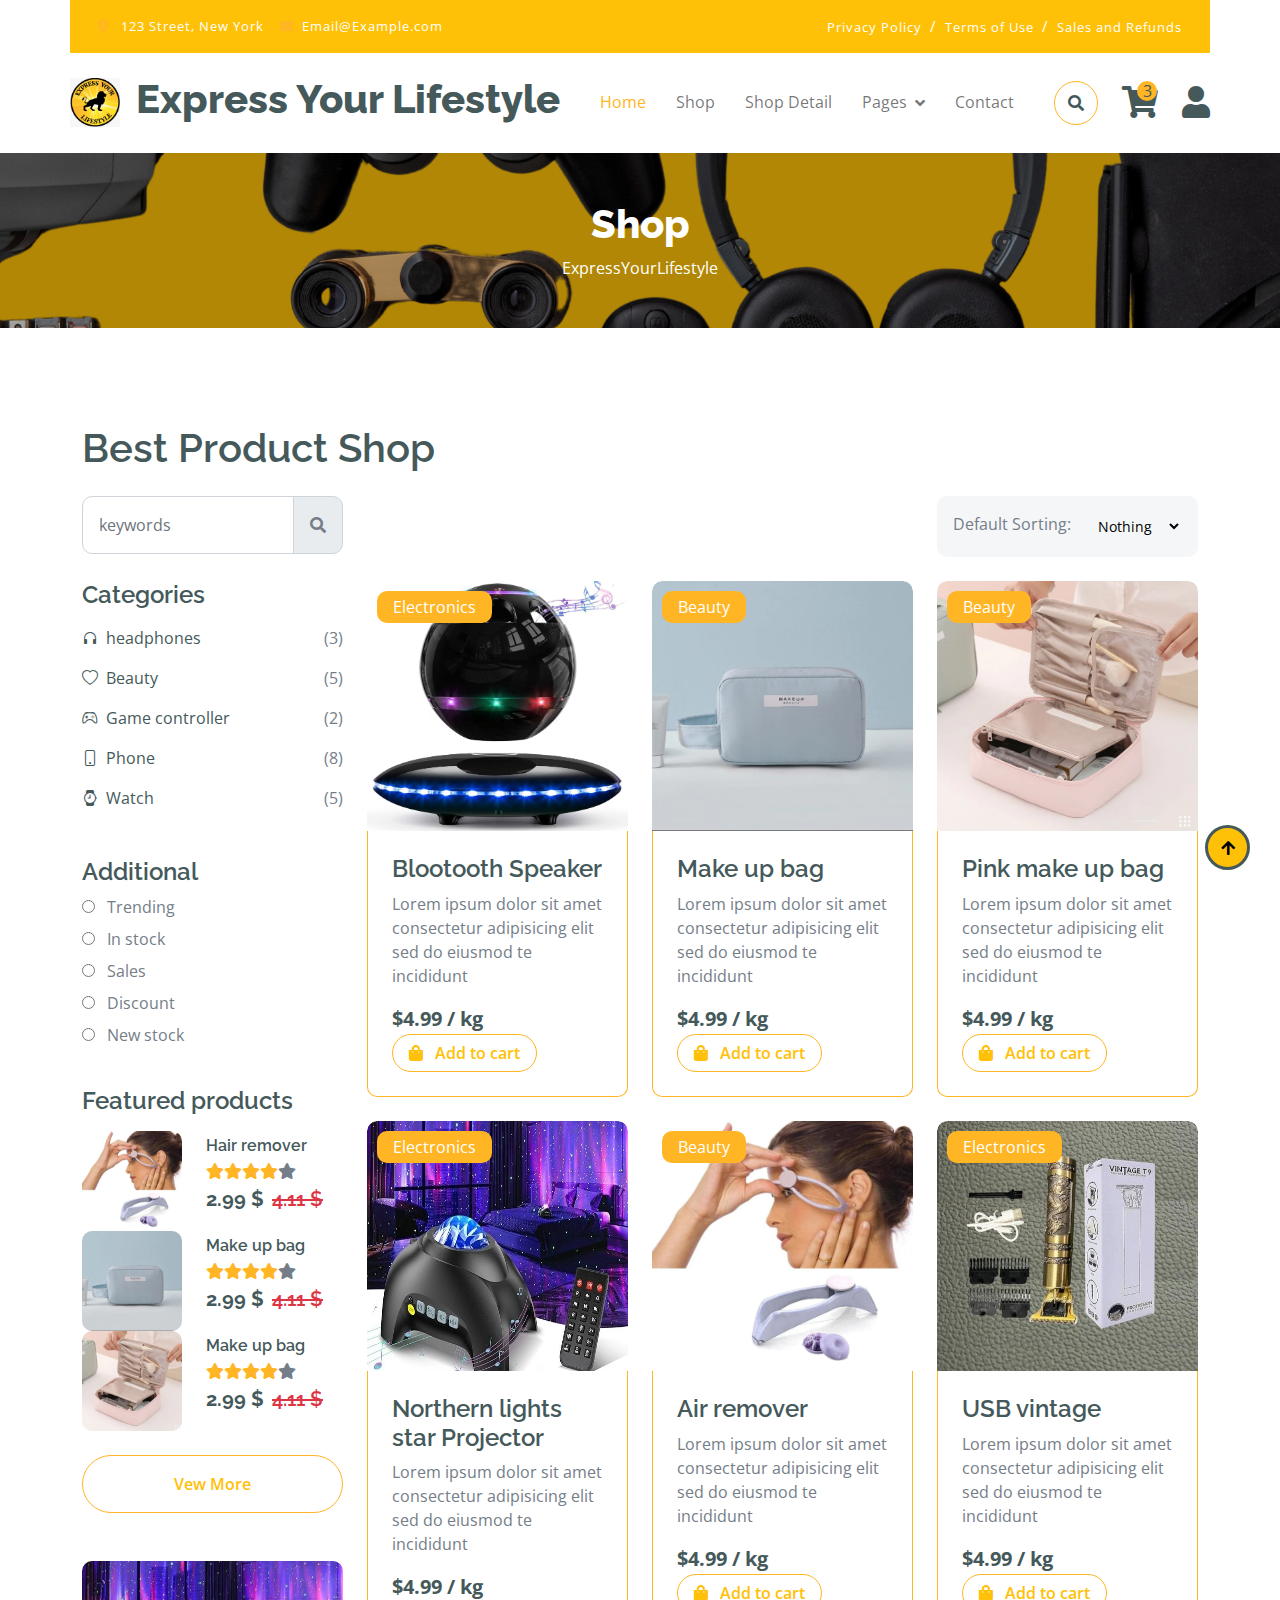
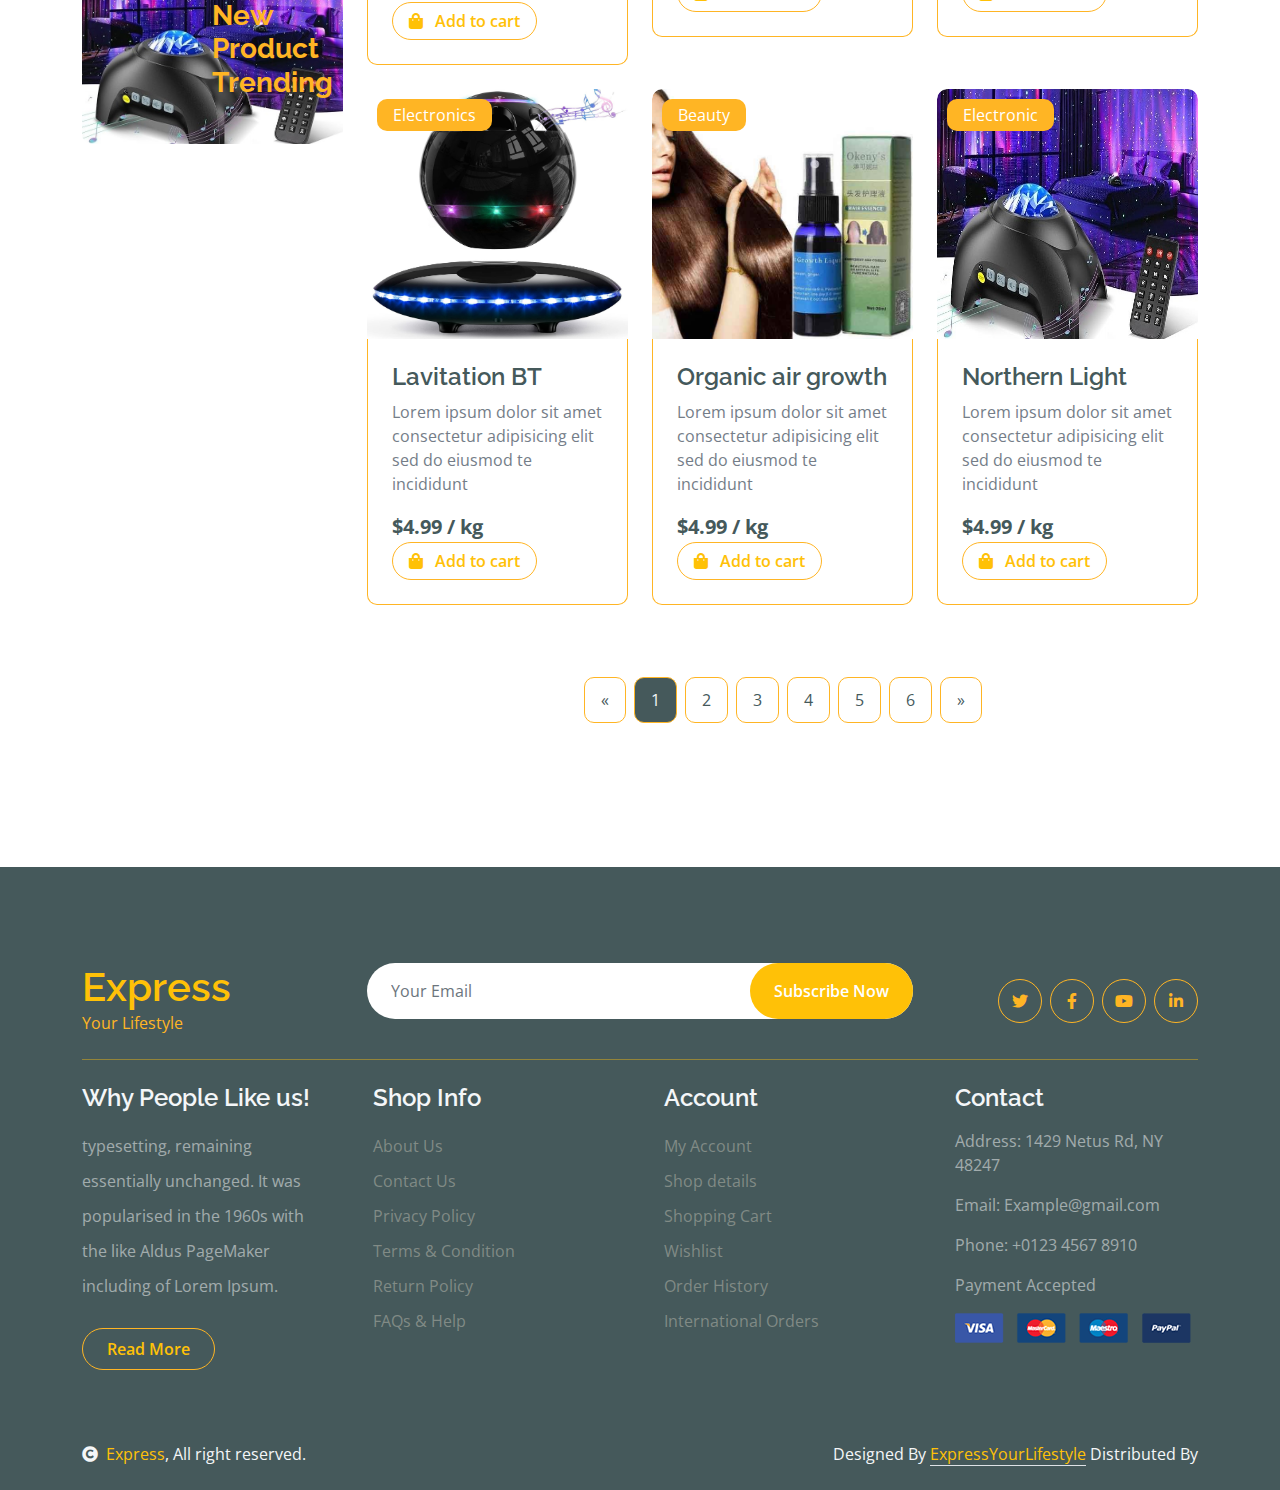
<file: shop.html>
<!DOCTYPE html>
<html lang="en">

    <head>
        <meta charset="utf-8">
        <title>Express Your Lifestyle</title>
        <meta content="width=device-width, initial-scale=1.0" name="viewport">
        <meta content="" name="keywords">
        <meta content="" name="description">

        <!-- Google Web Fonts -->
        <link rel="preconnect" href="https://fonts.googleapis.com">
        <link rel="preconnect" href="https://fonts.gstatic.com" crossorigin>
        <link href="https://fonts.googleapis.com/css2?family=Open+Sans:wght@400;600&family=Raleway:wght@600;800&display=swap" rel="stylesheet"> 

        <!-- Icon Font Stylesheet -->
        <link rel="stylesheet" href="https://use.fontawesome.com/releases/v5.15.4/css/all.css"/>
        <link href="https://cdn.jsdelivr.net/npm/bootstrap-icons@1.4.1/font/bootstrap-icons.css" rel="stylesheet">

        <!-- Libraries Stylesheet -->
        <link href="lib/lightbox/css/lightbox.min.css" rel="stylesheet">
        <link href="lib/owlcarousel/assets/owl.carousel.min.css" rel="stylesheet">


        <!-- Customized Bootstrap Stylesheet -->
        <link href="css/bootstrap.min.css" rel="stylesheet">

        <!-- Template Stylesheet -->
        <link href="css/style.css" rel="stylesheet">
    </head>

    <body>

        <!-- Spinner Start -->
        <div id="spinner" class="show w-100 vh-100 bg-white position-fixed translate-middle top-50 start-50  d-flex align-items-center justify-content-center">
            <div class="spinner-grow text-warning" role="status"></div>
        </div>
        <!-- Spinner End -->


        <!-- Navbar start -->
        <div class="container-fluid fixed-top">
            <div class="container topbar bg-warning d-none d-lg-block">
                <div class="d-flex justify-content-between">
                    <div class="top-info ps-2">
                        <small class="me-3"><i class="fas fa-map-marker-alt me-2 text-secondary"></i> <a href="#" class="text-white">123 Street, New York</a></small>
                        <small class="me-3"><i class="fas fa-envelope me-2 text-secondary"></i><a href="#" class="text-white">Email@Example.com</a></small>
                    </div>
                    <div class="top-link pe-2">
                        <a href="#" class="text-white"><small class="text-white mx-2">Privacy Policy</small>/</a>
                        <a href="#" class="text-white"><small class="text-white mx-2">Terms of Use</small>/</a>
                        <a href="#" class="text-white"><small class="text-white ms-2">Sales and Refunds</small></a>
                    </div>
                </div>
            </div>
            <div class="container px-0">
                <nav class="navbar navbar-light bg-white navbar-expand-xl">
                    <div class="logo-sec d-flex align-items-center justify-content-center">
                            <img src="img/ExpreesLogo.jpg"  class="img-fluid me-3" style="width: 50px; height: auto;">
                            <a href="index.html" class="navbar-brand"><h1 class="text-dark display-6">Express Your Lifestyle </h1></a>                        
                    </div>
                    <button class="navbar-toggler py-2 px-3" type="button" data-bs-toggle="collapse" data-bs-target="#navbarCollapse">
                        <span class="fa fa-bars text-warning"></span>
                    </button>
                    <div class="collapse navbar-collapse bg-white" id="navbarCollapse">
                        <div class="navbar-nav mx-auto">
                            <a href="index.html" class="nav-item nav-link active">Home</a>
                            <a href="shop.html" class="nav-item nav-link">Shop</a>
                            <a href="#" class="nav-item nav-link">Shop Detail</a>
                            <div class="nav-item dropdown">
                                <a href="#" class="nav-link dropdown-toggle" data-bs-toggle="dropdown">Pages</a>
                                <div class="dropdown-menu m-0 bg-secondary rounded-0">
                                    <a href="cart.html" class="dropdown-item">Cart</a>
                                    <a href="chackout.html" class="dropdown-item">Chackout</a>
                                    <!-- <a href="testimonial.html" class="dropdown-item">Testimonial</a>
                                    <a href="404.html" class="dropdown-item">404 Page</a> -->
                                </div>
                            </div>
                            <a href="contact.html" class="nav-item nav-link">Contact</a>
                        </div>
                        <div class="d-flex m-3 me-0">
                            <button class="btn-search btn border border-secondary btn-md-square rounded-circle bg-white me-4" data-bs-toggle="modal" data-bs-target="#searchModal"><i class="fas fa-search text-dark"></i></button>
                            <a href="#" class="position-relative me-4 my-auto">
                                <i class="fa text-dark fa-shopping-cart fa-2x"></i>
                            
                                <span class="position-absolute bg-secondary rounded-circle d-flex align-items-center justify-content-center text-dark px-1" style="top: -5px; left: 15px; height: 20px; min-width: 20px;">3</span>
                            </a>
                            <a href="#" class="my-auto">
                                <i class="fas text-dark fa-user fa-2x"></i>
                            </a>
                        </div>
                    </div>
                </nav>
            </div>
        </div>
        <!-- Navbar End -->


        <!-- Modal Search Start -->
        <div class="modal fade" id="searchModal" tabindex="-1" aria-labelledby="exampleModalLabel" aria-hidden="true">
            <div class="modal-dialog modal-fullscreen">
                <div class="modal-content rounded-0">
                    <div class="modal-header">
                        <h5 class="modal-title" id="exampleModalLabel">Search by keyword</h5>
                        <button type="button" class="btn-close" data-bs-dismiss="modal" aria-label="Close"></button>
                    </div>
                    <div class="modal-body d-flex align-items-center">
                        <div class="input-group w-75 mx-auto d-flex">
                            <input type="search" class="form-control p-3" placeholder="keywords" aria-describedby="search-icon-1">
                            <span id="search-icon-1" class="input-group-text  p-3"><i class="fa fa-search"></i></span>
                        </div>
                    </div>
                </div>
            </div>
        </div>
        <!-- Modal Search End -->


        <!-- Single Page Header start -->
        <div class="container-fluid page-header py-5">
            <h1 class="text-center text-white display-6">Shop</h1>
            <ol class="breadcrumb justify-content-center mb-0">
                <li class="breadcrumb-item active text-white">ExpressYourLifestyle</li>
            </ol>
        </div>
        <!-- Single Page Header End -->


        <!-- products Shop Start-->
        <div class="container-fluid fruite py-5">
            <div class="container py-5">
                <h1 class="mb-4">Best Product Shop</h1>
                <div class="row g-4">
                    <div class="col-lg-12">
                        <div class="row g-4">
                            <div class="col-xl-3">
                                <div class="input-group w-100 mx-auto d-flex">
                                    <input type="search" class="form-control p-3" placeholder="keywords" aria-describedby="search-icon-1">
                                    <span id="search-icon-1" class="input-group-text p-3"><i class="fa fa-search"></i></span>
                                </div>
                            </div>
                            <div class="col-6"></div>
                            <div class="col-xl-3">
                                <div class="bg-light ps-3 py-3 rounded d-flex justify-content-between mb-4">
                                    <label for="fruits">Default Sorting:</label>
                                    <select id="fruits" name="fruitlist" class="border-0 form-select-sm bg-light me-3" form="fruitform">
                                        <option value="volvo">Nothing</option>
                                        <option value="saab">Popularity</option>
                                        <option value="opel">New</option>
                                        <option value="audi">Fantastic</option>
                                    </select>
                                </div>
                            </div>
                        </div>
                        <div class="row g-4">
                            <div class="col-lg-3">
                                <div class="row g-4">
                                    <div class="col-lg-12">
                                        <div class="mb-3">
                                            <h4>Categories</h4>
                                            <ul class="list-unstyled fruite-categorie">
                                                <li>
                                                    <div class="d-flex justify-content-between fruite-name">
                                                        <a href="#" class="text-dark"><i class="bi bi-headphones me-2"></i>headphones</a>
                                                        <span>(3)</span>
                                                    </div>
                                                </li>
                                                <li>
                                                    <div class="d-flex justify-content-between fruite-name">
                                                        <a href="#" class="text-dark"><i class="bi bi-heart me-2"></i>Beauty</a>
                                                        <span>(5)</span>
                                                    </div>
                                                </li>
                                                <li>
                                                    <div class="d-flex justify-content-between fruite-name">
                                                        <a href="#" class="text-dark"><i class="bi bi-controller me-2"></i>Game controller</a>
                                                        <span>(2)</span>
                                                    </div>
                                                </li>
                                                <li>
                                                    <div class="d-flex justify-content-between fruite-name">
                                                        <a href="#" class="text-dark"><i class="bi bi-phone me-2"></i>Phone</a>
                                                        <span>(8)</span>
                                                    </div>
                                                </li>
                                                <li>
                                                    <div class="d-flex justify-content-between fruite-name">
                                                        <a href="#" class="text-dark"><i class="bi bi-watch me-2"></i>Watch</a>
                                                        <span>(5)</span>
                                                    </div>
                                                </li>
                                            </ul>
                                        </div>
                                    </div>
                                    <!-- <div class="col-lg-12">
                                        <div class="mb-3">
                                            <h4 class="mb-2">Price</h4>
                                            <input type="range" class="form-range w-100" id="rangeInput" name="rangeInput" min="0" max="500" value="0" oninput="amount.value=rangeInput.value">
                                            <output id="amount" name="amount" min-velue="0" max-value="500" for="rangeInput">0</output>
                                        </div>
                                    </div> -->
                                    <div class="col-lg-12">
                                        <div class="mb-3">
                                            <h4>Additional</h4>
                                            <div class="mb-2">
                                                <input type="radio" class="me-2" id="Categories-1" name="Categories-1" value="Beverages">
                                                <label for="Categories-1"> Trending</label>
                                            </div>
                                            <div class="mb-2">
                                                <input type="radio" class="me-2" id="Categories-2" name="Categories-1" value="Beverages">
                                                <label for="Categories-2"> In stock</label>
                                            </div>
                                            <div class="mb-2">
                                                <input type="radio" class="me-2" id="Categories-3" name="Categories-1" value="Beverages">
                                                <label for="Categories-3"> Sales</label>
                                            </div>
                                            <div class="mb-2">
                                                <input type="radio" class="me-2" id="Categories-4" name="Categories-1" value="Beverages">
                                                <label for="Categories-4"> Discount</label>
                                            </div>
                                            <div class="mb-2">
                                                <input type="radio" class="me-2" id="Categories-5" name="Categories-1" value="Beverages">
                                                <label for="Categories-5"> New stock</label>
                                            </div>
                                        </div>
                                    </div>
                                    <div class="col-lg-12">
                                        <h4 class="mb-3">Featured products</h4>
                                        <div class="d-flex align-items-center justify-content-start">
                                            <div class="rounded me-4" style="width: 100px; height: 100px;">
                                                <img src="img/best-product-1.jpg" class="img-fluid rounded" alt="">
                                            </div>
                                            <div>
                                                <h6 class="mb-2">Hair remover</h6>
                                                <div class="d-flex mb-2">
                                                    <i class="fa fa-star text-secondary"></i>
                                                    <i class="fa fa-star text-secondary"></i>
                                                    <i class="fa fa-star text-secondary"></i>
                                                    <i class="fa fa-star text-secondary"></i>
                                                    <i class="fa fa-star"></i>
                                                </div>
                                                <div class="d-flex mb-2">
                                                    <h5 class="fw-bold me-2">2.99 $</h5>
                                                    <h5 class="text-danger text-decoration-line-through">4.11 $</h5>
                                                </div>
                                            </div>
                                        </div>
                                        <div class="d-flex align-items-center justify-content-start">
                                            <div class="rounded me-4" style="width: 100px; height: 100px;">
                                                <img src="img/best-product-2.jpg" class="img-fluid rounded" alt="">
                                            </div>
                                            <div>
                                                <h6 class="mb-2">Make up bag</h6>
                                                <div class="d-flex mb-2">
                                                    <i class="fa fa-star text-secondary"></i>
                                                    <i class="fa fa-star text-secondary"></i>
                                                    <i class="fa fa-star text-secondary"></i>
                                                    <i class="fa fa-star text-secondary"></i>
                                                    <i class="fa fa-star"></i>
                                                </div>
                                                <div class="d-flex mb-2">
                                                    <h5 class="fw-bold me-2">2.99 $</h5>
                                                    <h5 class="text-danger text-decoration-line-through">4.11 $</h5>
                                                </div>
                                            </div>
                                        </div>
                                        <div class="d-flex align-items-center justify-content-start">
                                            <div class="rounded me-4" style="width: 100px; height: 100px;">
                                                <img src="img/best-product-3.jpg" class="img-fluid rounded" alt="">
                                            </div>
                                            <div>
                                                <h6 class="mb-2">Make up bag</h6>
                                                <div class="d-flex mb-2">
                                                    <i class="fa fa-star text-secondary"></i>
                                                    <i class="fa fa-star text-secondary"></i>
                                                    <i class="fa fa-star text-secondary"></i>
                                                    <i class="fa fa-star text-secondary"></i>
                                                    <i class="fa fa-star"></i>
                                                </div>
                                                <div class="d-flex mb-2">
                                                    <h5 class="fw-bold me-2">2.99 $</h5>
                                                    <h5 class="text-danger text-decoration-line-through">4.11 $</h5>
                                                </div>
                                            </div>
                                        </div>
                                        <div class="d-flex justify-content-center my-4">
                                            <a href="#" class="btn border border-secondary px-4 py-3 rounded-pill text-warning w-100">Vew More</a>
                                        </div>
                                    </div>
                                    <div class="col-lg-12">
                                        <div class="position-relative">
                                            <img src="img/best-product-4.jpg" class="img-fluid w-100 rounded" alt="">
                                            <div class="position-absolute" style="top: 50%; right: 10px; transform: translateY(-50%);">
                                                <h3 class="text-secondary fw-bold">New <br> Product <br> Trending</h3>
                                            </div>
                                        </div>
                                    </div>
                                </div>
                            </div>
                            <div class="col-lg-9">
                                <div class="row g-4 justify-content-center">
                                    <div class="col-md-6 col-lg-6 col-xl-4">
                                        <div class="rounded position-relative fruite-item">
                                            <div class="fruite-img">
                                                <img src="img/Electronics/LevitationBT.jpg" class="img-fluid w-100 rounded-top" alt="">
                                            </div>
                                            <div class="text-white bg-secondary px-3 py-1 rounded position-absolute" style="top: 10px; left: 10px;">Electronics</div>
                                            <div class="p-4 border border-secondary border-top-0 rounded-bottom">
                                                <h4>Blootooth Speaker</h4>
                                                <p>Lorem ipsum dolor sit amet consectetur adipisicing elit sed do eiusmod te incididunt</p>
                                                <div class="d-flex justify-content-between flex-lg-wrap">
                                                    <p class="text-dark fs-5 fw-bold mb-0">$4.99 / kg</p>
                                                    <a href="#" class="btn border border-secondary rounded-pill px-3 text-warning"><i class="fa fa-shopping-bag me-2 text-warning"></i> Add to cart</a>
                                                </div>
                                            </div>
                                        </div>
                                    </div>
                                    <div class="col-md-6 col-lg-6 col-xl-4">
                                        <div class="rounded position-relative fruite-item">
                                            <div class="fruite-img">
                                                <img src="img/best-product-2.jpg" class="img-fluid w-100 rounded-top" alt="">
                                            </div>
                                            <div class="text-white bg-secondary px-3 py-1 rounded position-absolute" style="top: 10px; left: 10px;">Beauty</div>
                                            <div class="p-4 border border-secondary border-top-0 rounded-bottom">
                                                <h4>Make up bag</h4>
                                                <p>Lorem ipsum dolor sit amet consectetur adipisicing elit sed do eiusmod te incididunt</p>
                                                <div class="d-flex justify-content-between flex-lg-wrap">
                                                    <p class="text-dark fs-5 fw-bold mb-0">$4.99 / kg</p>
                                                    <a href="#" class="btn border border-secondary rounded-pill px-3 text-warning"><i class="fa fa-shopping-bag me-2 text-warning"></i> Add to cart</a>
                                                </div>
                                            </div>
                                        </div>
                                    </div>
                                    <div class="col-md-6 col-lg-6 col-xl-4">
                                        <div class="rounded position-relative fruite-item">
                                            <div class="fruite-img">
                                                <img src="img/best-product-3.jpg" class="img-fluid w-100 rounded-top" alt="">
                                            </div>
                                            <div class="text-white bg-secondary px-3 py-1 rounded position-absolute" style="top: 10px; left: 10px;">Beauty</div>
                                            <div class="p-4 border border-secondary border-top-0 rounded-bottom">
                                                <h4>Pink make up bag</h4>
                                                <p>Lorem ipsum dolor sit amet consectetur adipisicing elit sed do eiusmod te incididunt</p>
                                                <div class="d-flex justify-content-between flex-lg-wrap">
                                                    <p class="text-dark fs-5 fw-bold mb-0">$4.99 / kg</p>
                                                    <a href="#" class="btn border border-secondary rounded-pill px-3 text-warning"><i class="fa fa-shopping-bag me-2 text-warning"></i> Add to cart</a>
                                                </div>
                                            </div>
                                        </div>
                                    </div>
                                    <div class="col-md-6 col-lg-6 col-xl-4">
                                        <div class="rounded position-relative fruite-item">
                                            <div class="fruite-img">
                                                <img src="img/best-product-4.jpg" class="img-fluid w-100 rounded-top" alt="">
                                            </div>
                                            <div class="text-white bg-secondary px-3 py-1 rounded position-absolute" style="top: 10px; left: 10px;">Electronics</div>
                                            <div class="p-4 border border-secondary border-top-0 rounded-bottom">
                                                <h4>Northern lights star Projector</h4>
                                                <p>Lorem ipsum dolor sit amet consectetur adipisicing elit sed do eiusmod te incididunt</p>
                                                <div class="d-flex justify-content-between flex-lg-wrap">
                                                    <p class="text-dark fs-5 fw-bold mb-0">$4.99 / kg</p>
                                                    <a href="#" class="btn border border-secondary rounded-pill px-3 text-warning"><i class="fa fa-shopping-bag me-2 text-warning"></i> Add to cart</a>
                                                </div>
                                            </div>
                                        </div>
                                    </div>
                                    <div class="col-md-6 col-lg-6 col-xl-4">
                                        <div class="rounded position-relative fruite-item">
                                            <div class="fruite-img">
                                                <img src="img/Beauty/AirRemover.webp" class="img-fluid w-100 rounded-top" alt="">
                                            </div>
                                            <div class="text-white bg-secondary px-3 py-1 rounded position-absolute" style="top: 10px; left: 10px;">Beauty</div>
                                            <div class="p-4 border border-secondary border-top-0 rounded-bottom">
                                                <h4>Air remover</h4>
                                                <p>Lorem ipsum dolor sit amet consectetur adipisicing elit sed do eiusmod te incididunt</p>
                                                <div class="d-flex justify-content-between flex-lg-wrap">
                                                    <p class="text-dark fs-5 fw-bold mb-0">$4.99 / kg</p>
                                                    <a href="#" class="btn border border-secondary rounded-pill px-3 text-warning"><i class="fa fa-shopping-bag me-2 text-warning"></i> Add to cart</a>
                                                </div>
                                            </div>
                                        </div>
                                    </div>
                                    <div class="col-md-6 col-lg-6 col-xl-4">
                                        <div class="rounded position-relative fruite-item">
                                            <div class="fruite-img">
                                                <img src="img/Electronics/USBVintage.jpg" class="img-fluid w-100 rounded-top" alt="">
                                            </div>
                                            <div class="text-white bg-secondary px-3 py-1 rounded position-absolute" style="top: 10px; left: 10px;">Electronics</div>
                                            <div class="p-4 border border-secondary border-top-0 rounded-bottom">
                                                <h4>USB vintage</h4>
                                                <p>Lorem ipsum dolor sit amet consectetur adipisicing elit sed do eiusmod te incididunt</p>
                                                <div class="d-flex justify-content-between flex-lg-wrap">
                                                    <p class="text-dark fs-5 fw-bold mb-0">$4.99 / kg</p>
                                                    <a href="#" class="btn border border-secondary rounded-pill px-3 text-warning"><i class="fa fa-shopping-bag me-2 text-warning"></i> Add to cart</a>
                                                </div>
                                            </div>
                                        </div>
                                    </div>
                                    <div class="col-md-6 col-lg-6 col-xl-4">
                                        <div class="rounded position-relative fruite-item">
                                            <div class="fruite-img">
                                                <img src="img/Electronics/LevitationBT.jpg" class="img-fluid w-100 rounded-top" alt="">
                                            </div>
                                            <div class="text-white bg-secondary px-3 py-1 rounded position-absolute" style="top: 10px; left: 10px;">Electronics</div>
                                            <div class="p-4 border border-secondary border-top-0 rounded-bottom">
                                                <h4>Lavitation BT</h4>
                                                <p>Lorem ipsum dolor sit amet consectetur adipisicing elit sed do eiusmod te incididunt</p>
                                                <div class="d-flex justify-content-between flex-lg-wrap">
                                                    <p class="text-dark fs-5 fw-bold mb-0">$4.99 / kg</p>
                                                    <a href="#" class="btn border border-secondary rounded-pill px-3 text-warning"><i class="fa fa-shopping-bag me-2 text-warning"></i> Add to cart</a>
                                                </div>
                                            </div>
                                        </div>
                                    </div>
                                    <div class="col-md-6 col-lg-6 col-xl-4">
                                        <div class="rounded position-relative fruite-item">
                                            <div class="fruite-img">
                                                <img src="img/Beauty/Organic_air_growth_essence.jpg" class="img-fluid w-100 rounded-top" alt="">
                                            </div>
                                            <div class="text-white bg-secondary px-3 py-1 rounded position-absolute" style="top: 10px; left: 10px;">Beauty</div>
                                            <div class="p-4 border border-secondary border-top-0 rounded-bottom">
                                                <h4>Organic air growth</h4>
                                                <p>Lorem ipsum dolor sit amet consectetur adipisicing elit sed do eiusmod te incididunt</p>
                                                <div class="d-flex justify-content-between flex-lg-wrap">
                                                    <p class="text-dark fs-5 fw-bold mb-0">$4.99 / kg</p>
                                                    <a href="#" class="btn border border-secondary rounded-pill px-3 text-warning"><i class="fa fa-shopping-bag me-2 text-warning"></i> Add to cart</a>
                                                </div>
                                            </div>
                                        </div>
                                    </div>
                                    <div class="col-md-6 col-lg-6 col-xl-4">
                                        <div class="rounded position-relative fruite-item">
                                            <div class="fruite-img">
                                                <img src="img/Electronics/NorthernLight.jpg" class="img-fluid w-100 rounded-top" alt="">
                                            </div>
                                            <div class="text-white bg-secondary px-3 py-1 rounded position-absolute" style="top: 10px; left: 10px;">Electronic</div>
                                            <div class="p-4 border border-secondary border-top-0 rounded-bottom">
                                                <h4>Northern Light</h4>
                                                <p>Lorem ipsum dolor sit amet consectetur adipisicing elit sed do eiusmod te incididunt</p>
                                                <div class="d-flex justify-content-between flex-lg-wrap">
                                                    <p class="text-dark fs-5 fw-bold mb-0">$4.99 / kg</p>
                                                    <a href="#" class="btn border border-secondary rounded-pill px-3 text-warning"><i class="fa fa-shopping-bag me-2 text-warning"></i> Add to cart</a>
                                                </div>
                                            </div>
                                        </div>
                                    </div>
                                    <div class="col-12">
                                        <div class="pagination d-flex justify-content-center mt-5">
                                            <a href="#" class="rounded">&laquo;</a>
                                            <a href="#" class="active rounded">1</a>
                                            <a href="#" class="rounded">2</a>
                                            <a href="#" class="rounded">3</a>
                                            <a href="#" class="rounded">4</a>
                                            <a href="#" class="rounded">5</a>
                                            <a href="#" class="rounded">6</a>
                                            <a href="#" class="rounded">&raquo;</a>
                                        </div>
                                    </div>
                                </div>
                            </div>
                        </div>
                    </div>
                </div>
            </div>
        </div>
        <!-- Fruits Shop End-->


        <!-- Footer Start -->
           <div class="container-fluid bg-dark text-white-50 footer pt-5 mt-5">
            <div class="container py-5">
                <div class="pb-4 mb-4" style="border-bottom: 1px solid rgba(226, 175, 24, 0.5) ;">
                    <div class="row g-4">
                        <div class="col-lg-3">
                            <a href="#">
                                <h1 class="text-warning mb-0">Express</h1>
                                <p class="text-secondary mb-0">Your Lifestyle</p>
                            </a>
                        </div>
                        <div class="col-lg-6">
                            <div class="position-relative mx-auto">
                                <input class="form-control border-0 w-100 py-3 px-4 rounded-pill" type="number" placeholder="Your Email">
                                <button type="submit" class="btn btn-warning border-0 border-secondary py-3 px-4 position-absolute rounded-pill text-white" style="top: 0; right: 0;">Subscribe Now</button>
                            </div>
                        </div>
                        <div class="col-lg-3">
                            <div class="d-flex justify-content-end pt-3">
                                <a class="btn  btn-outline-secondary me-2 btn-md-square rounded-circle" href=""><i class="fab fa-twitter"></i></a>
                                <a class="btn btn-outline-secondary me-2 btn-md-square rounded-circle" href=""><i class="fab fa-facebook-f"></i></a>
                                <a class="btn btn-outline-secondary me-2 btn-md-square rounded-circle" href=""><i class="fab fa-youtube"></i></a>
                                <a class="btn btn-outline-secondary btn-md-square rounded-circle" href=""><i class="fab fa-linkedin-in"></i></a>
                            </div>
                        </div>
                    </div>
                </div>
                <div class="row g-5">
                    <div class="col-lg-3 col-md-6">
                        <div class="footer-item">
                            <h4 class="text-light mb-3">Why People Like us!</h4>
                            <p class="mb-4">typesetting, remaining essentially unchanged. It was 
                                popularised in the 1960s with the like Aldus PageMaker including of Lorem Ipsum.</p>
                            <a href="" class="btn border-secondary py-2 px-4 rounded-pill text-warning">Read More</a>
                        </div>
                    </div>
                    <div class="col-lg-3 col-md-6">
                        <div class="d-flex flex-column text-start footer-item">
                            <h4 class="text-light mb-3">Shop Info</h4>
                            <a class="btn-link" href="">About Us</a>
                            <a class="btn-link" href="">Contact Us</a>
                            <a class="btn-link" href="">Privacy Policy</a>
                            <a class="btn-link" href="">Terms & Condition</a>
                            <a class="btn-link" href="">Return Policy</a>
                            <a class="btn-link" href="">FAQs & Help</a>
                        </div>
                    </div>
                    <div class="col-lg-3 col-md-6">
                        <div class="d-flex flex-column text-start footer-item">
                            <h4 class="text-light mb-3">Account</h4>
                            <a class="btn-link" href="">My Account</a>
                            <a class="btn-link" href="">Shop details</a>
                            <a class="btn-link" href="">Shopping Cart</a>
                            <a class="btn-link" href="">Wishlist</a>
                            <a class="btn-link" href="">Order History</a>
                            <a class="btn-link" href="">International Orders</a>
                        </div>
                    </div>
                    <div class="col-lg-3 col-md-6">
                        <div class="footer-item">
                            <h4 class="text-light mb-3">Contact</h4>
                            <p>Address: 1429 Netus Rd, NY 48247</p>
                            <p>Email: Example@gmail.com</p>
                            <p>Phone: +0123 4567 8910</p>
                            <p>Payment Accepted</p>
                            <img src="img/payment.png" class="img-fluid" alt="">
                        </div>
                    </div>
                </div>
            </div>
        </div>
        <!-- Footer End -->

        <!-- Copyright Start -->
        <div class="container-fluid copyright bg-dark py-4">
            <div class="container">
                <div class="row">
                    <div class="col-md-6 text-center text-md-start mb-3 mb-md-0">
                        <span class="text-light"><a href="#" class="text-warning"><i class="fas fa-copyright text-light me-2"></i>Express</a>, All right reserved.</span>
                    </div>
                    <div class="col-md-6 my-auto text-center text-md-end text-light">
                        Designed By <a class="border-bottom text-warning"  href="">ExpressYourLifestyle</a> Distributed By <a class="border-bottom" href=""></a>
                    </div>
                </div>
            </div>
        </div>
        <!-- Copyright End -->



        <!-- Back to Top -->
        <a href="#" class="btn btn-warning  border-3 border-dark  rounded-circle back-to-top"><i class="fa fa-arrow-up"></i></a>   

        
    <!-- JavaScript Libraries -->
    <script src="https://ajax.googleapis.com/ajax/libs/jquery/3.6.4/jquery.min.js"></script>
    <script src="https://cdn.jsdelivr.net/npm/bootstrap@5.0.0/dist/js/bootstrap.bundle.min.js"></script>
    <script src="lib/easing/easing.min.js"></script>
    <script src="lib/waypoints/waypoints.min.js"></script>
    <script src="lib/lightbox/js/lightbox.min.js"></script>
    <script src="lib/owlcarousel/owl.carousel.min.js"></script>

    <!-- Template Javascript -->
    <script src="js/main.js"></script>
    </body>

</html>
</file>
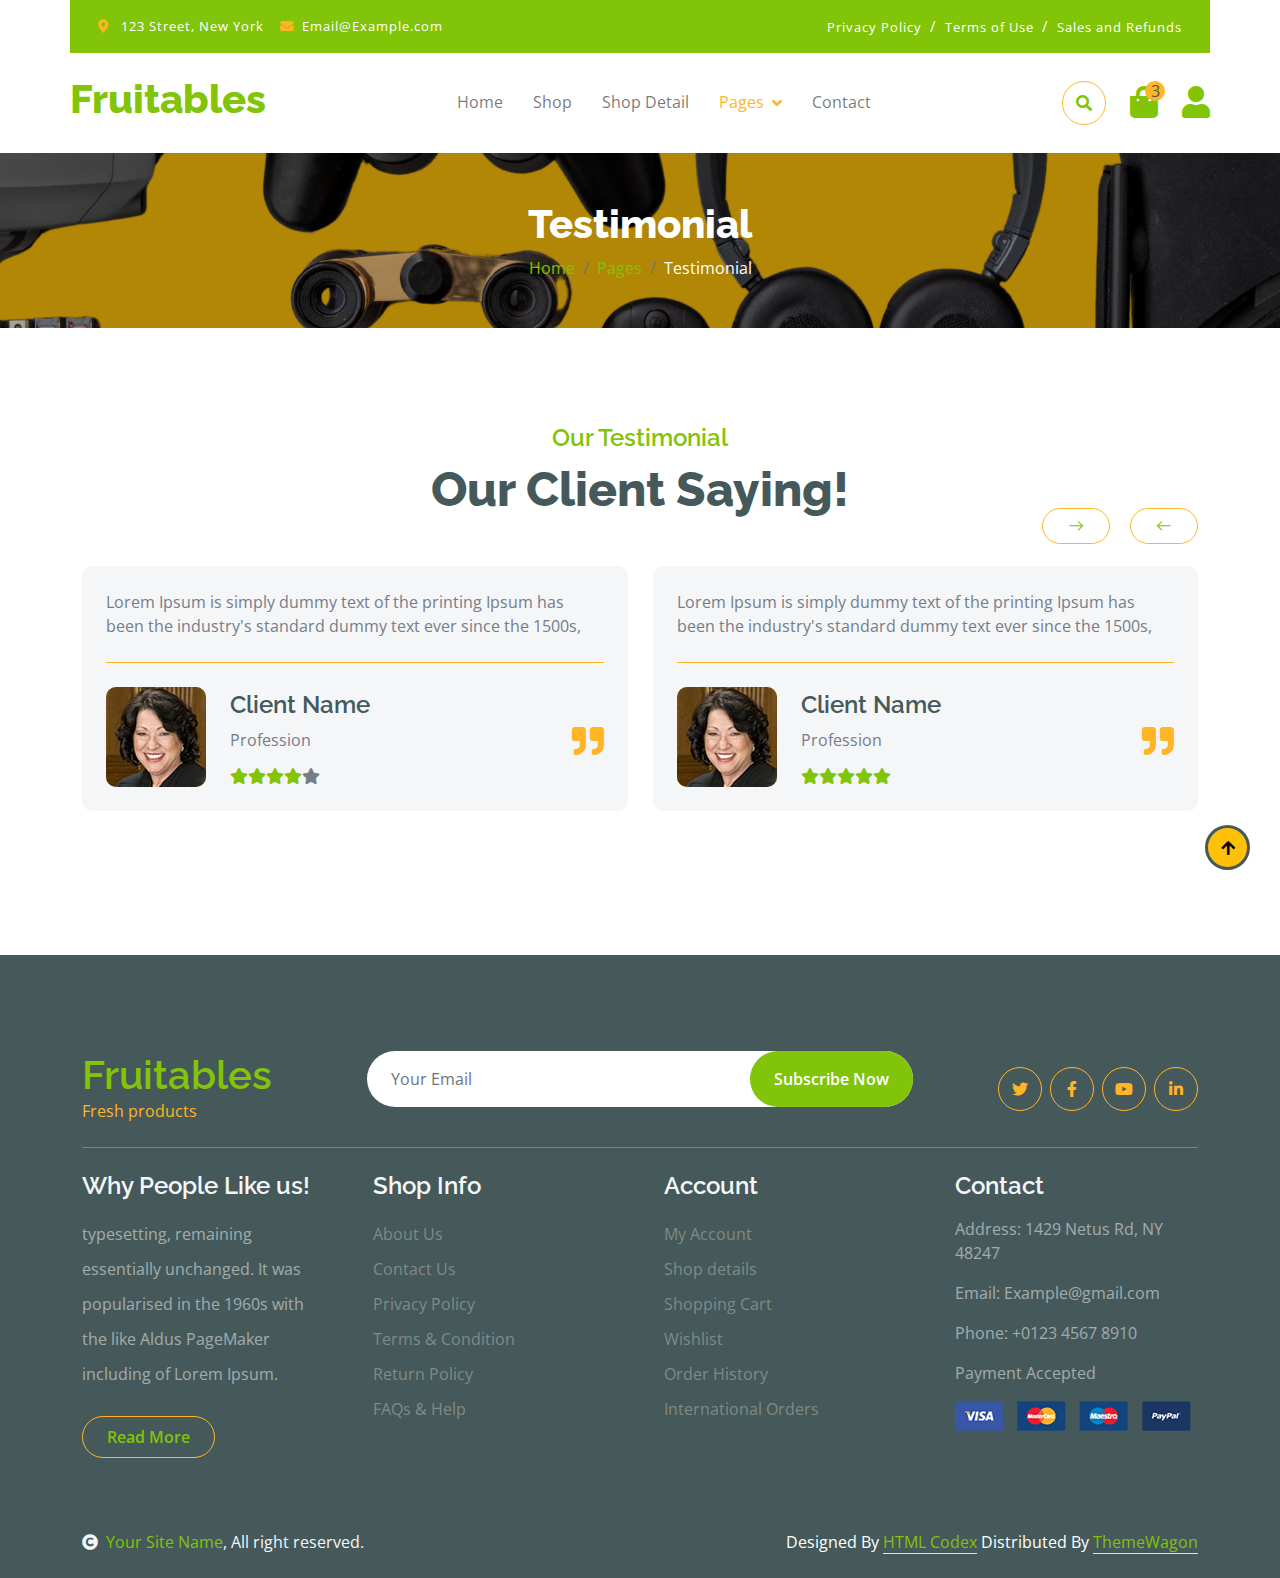
<file: testimonial.html>
<!DOCTYPE html>
<html lang="en">

    <head>
        <meta charset="utf-8">
        <title>Fruitables - Vegetable Website Template</title>
        <meta content="width=device-width, initial-scale=1.0" name="viewport">
        <meta content="" name="keywords">
        <meta content="" name="description">

        <!-- Google Web Fonts -->
        <link rel="preconnect" href="https://fonts.googleapis.com">
        <link rel="preconnect" href="https://fonts.gstatic.com" crossorigin>
        <link href="https://fonts.googleapis.com/css2?family=Open+Sans:wght@400;600&family=Raleway:wght@600;800&display=swap" rel="stylesheet"> 

        <!-- Icon Font Stylesheet -->
        <link rel="stylesheet" href="https://use.fontawesome.com/releases/v5.15.4/css/all.css"/>
        <link href="https://cdn.jsdelivr.net/npm/bootstrap-icons@1.4.1/font/bootstrap-icons.css" rel="stylesheet">

        <!-- Libraries Stylesheet -->
        <link href="lib/lightbox/css/lightbox.min.css" rel="stylesheet">
        <link href="lib/owlcarousel/assets/owl.carousel.min.css" rel="stylesheet">


        <!-- Customized Bootstrap Stylesheet -->
        <link href="css/bootstrap.min.css" rel="stylesheet">

        <!-- Template Stylesheet -->
        <link href="css/style.css" rel="stylesheet">
    </head>

    <body>

        <!-- Spinner Start -->
        <div id="spinner" class="show w-100 vh-100 bg-white position-fixed translate-middle top-50 start-50  d-flex align-items-center justify-content-center">
            <div class="spinner-grow text-primary" role="status"></div>
        </div>
        <!-- Spinner End -->


        <!-- Navbar start -->
        <div class="container-fluid fixed-top">
            <div class="container topbar bg-primary d-none d-lg-block">
                <div class="d-flex justify-content-between">
                    <div class="top-info ps-2">
                        <small class="me-3"><i class="fas fa-map-marker-alt me-2 text-secondary"></i> <a href="#" class="text-white">123 Street, New York</a></small>
                        <small class="me-3"><i class="fas fa-envelope me-2 text-secondary"></i><a href="#" class="text-white">Email@Example.com</a></small>
                    </div>
                    <div class="top-link pe-2">
                        <a href="#" class="text-white"><small class="text-white mx-2">Privacy Policy</small>/</a>
                        <a href="#" class="text-white"><small class="text-white mx-2">Terms of Use</small>/</a>
                        <a href="#" class="text-white"><small class="text-white ms-2">Sales and Refunds</small></a>
                    </div>
                </div>
            </div>
            <div class="container px-0">
                <nav class="navbar navbar-light bg-white navbar-expand-xl">
                    <a href="index.html" class="navbar-brand"><h1 class="text-primary display-6">Fruitables</h1></a>
                    <button class="navbar-toggler py-2 px-3" type="button" data-bs-toggle="collapse" data-bs-target="#navbarCollapse">
                        <span class="fa fa-bars text-primary"></span>
                    </button>
                    <div class="collapse navbar-collapse bg-white" id="navbarCollapse">
                        <div class="navbar-nav mx-auto">
                            <a href="index.html" class="nav-item nav-link">Home</a>
                            <a href="shop.html" class="nav-item nav-link">Shop</a>
                            <a href="#" class="nav-item nav-link">Shop Detail</a>
                            <div class="nav-item dropdown">
                                <a href="#" class="nav-link dropdown-toggle active" data-bs-toggle="dropdown">Pages</a>
                                <div class="dropdown-menu m-0 bg-secondary rounded-0">
                                    <a href="cart.html" class="dropdown-item">Cart</a>
                                    <a href="chackout.html" class="dropdown-item">Chackout</a>
                                    <!-- <a href="testimonial.html" class="dropdown-item active">Testimonial</a>
                                    <a href="404.html" class="dropdown-item">404 Page</a> -->
                                </div>
                            </div>
                            <a href="contact.html" class="nav-item nav-link">Contact</a>
                        </div>
                        <div class="d-flex m-3 me-0">
                            <button class="btn-search btn border border-secondary btn-md-square rounded-circle bg-white me-4" data-bs-toggle="modal" data-bs-target="#searchModal"><i class="fas fa-search text-primary"></i></button>
                            <a href="#" class="position-relative me-4 my-auto">
                                <i class="fa fa-shopping-bag fa-2x"></i>
                                <span class="position-absolute bg-secondary rounded-circle d-flex align-items-center justify-content-center text-dark px-1" style="top: -5px; left: 15px; height: 20px; min-width: 20px;">3</span>
                            </a>
                            <a href="#" class="my-auto">
                                <i class="fas fa-user fa-2x"></i>
                            </a>
                        </div>
                    </div>
                </nav>
            </div>
        </div>
        <!-- Navbar End -->


        <!-- Modal Search Start -->
        <div class="modal fade" id="searchModal" tabindex="-1" aria-labelledby="exampleModalLabel" aria-hidden="true">
            <div class="modal-dialog modal-fullscreen">
                <div class="modal-content rounded-0">
                    <div class="modal-header">
                        <h5 class="modal-title" id="exampleModalLabel">Search by keyword</h5>
                        <button type="button" class="btn-close" data-bs-dismiss="modal" aria-label="Close"></button>
                    </div>
                    <div class="modal-body d-flex align-items-center">
                        <div class="input-group w-75 mx-auto d-flex">
                            <input type="search" class="form-control p-3" placeholder="keywords" aria-describedby="search-icon-1">
                            <span id="search-icon-1" class="input-group-text p-3"><i class="fa fa-search"></i></span>
                        </div>
                    </div>
                </div>
            </div>
        </div>
        <!-- Modal Search End -->


        <!-- Single Page Header start -->
        <div class="container-fluid page-header py-5">
            <h1 class="text-center text-white display-6">Testimonial</h1>
            <ol class="breadcrumb justify-content-center mb-0">
                <li class="breadcrumb-item"><a href="#">Home</a></li>
                <li class="breadcrumb-item"><a href="#">Pages</a></li>
                <li class="breadcrumb-item active text-white">Testimonial</li>
            </ol>
        </div>
        <!-- Single Page Header End -->


        <!-- Tastimonial Start -->
        <div class="container-fluid testimonial py-5">
            <div class="container py-5">
                <div class="testimonial-header text-center">
                    <h4 class="text-primary">Our Testimonial</h4>
                    <h1 class="display-5 mb-5 text-dark">Our Client Saying!</h1>
                </div>
                <div class="owl-carousel testimonial-carousel">
                    <div class="testimonial-item img-border-radius bg-light rounded p-4">
                        <div class="position-relative">
                            <i class="fa fa-quote-right fa-2x text-secondary position-absolute" style="bottom: 30px; right: 0;"></i>
                            <div class="mb-4 pb-4 border-bottom border-secondary">
                                <p class="mb-0">Lorem Ipsum is simply dummy text of the printing Ipsum has been the industry's standard dummy text ever since the 1500s,
                                </p>
                            </div>
                            <div class="d-flex align-items-center flex-nowrap">
                                <div class="bg-secondary rounded">
                                    <img src="img/testimonial-1.jpg" class="img-fluid rounded" style="width: 100px; height: 100px;" alt="">
                                </div>
                                <div class="ms-4 d-block">
                                    <h4 class="text-dark">Client Name</h4>
                                    <p class="m-0 pb-3">Profession</p>
                                    <div class="d-flex pe-5">
                                        <i class="fas fa-star text-primary"></i>
                                        <i class="fas fa-star text-primary"></i>
                                        <i class="fas fa-star text-primary"></i>
                                        <i class="fas fa-star text-primary"></i>
                                        <i class="fas fa-star"></i>
                                    </div>
                                </div>
                            </div>
                        </div>
                    </div>
                    <div class="testimonial-item img-border-radius bg-light rounded p-4">
                        <div class="position-relative">
                            <i class="fa fa-quote-right fa-2x text-secondary position-absolute" style="bottom: 30px; right: 0;"></i>
                            <div class="mb-4 pb-4 border-bottom border-secondary">
                                <p class="mb-0">Lorem Ipsum is simply dummy text of the printing Ipsum has been the industry's standard dummy text ever since the 1500s,
                                </p>
                            </div>
                            <div class="d-flex align-items-center flex-nowrap">
                                <div class="bg-secondary rounded">
                                    <img src="img/testimonial-1.jpg" class="img-fluid rounded" style="width: 100px; height: 100px;" alt="">
                                </div>
                                <div class="ms-4 d-block">
                                    <h4 class="text-dark">Client Name</h4>
                                    <p class="m-0 pb-3">Profession</p>
                                    <div class="d-flex pe-5">
                                        <i class="fas fa-star text-primary"></i>
                                        <i class="fas fa-star text-primary"></i>
                                        <i class="fas fa-star text-primary"></i>
                                        <i class="fas fa-star text-primary"></i>
                                        <i class="fas fa-star text-primary"></i>
                                    </div>
                                </div>
                            </div>
                        </div>
                    </div>
                    <div class="testimonial-item img-border-radius bg-light rounded p-4">
                        <div class="position-relative">
                            <i class="fa fa-quote-right fa-2x text-secondary position-absolute" style="bottom: 30px; right: 0;"></i>
                            <div class="mb-4 pb-4 border-bottom border-secondary">
                                <p class="mb-0">Lorem Ipsum is simply dummy text of the printing Ipsum has been the industry's standard dummy text ever since the 1500s,
                                </p>
                            </div>
                            <div class="d-flex align-items-center flex-nowrap">
                                <div class="bg-secondary rounded">
                                    <img src="img/testimonial-1.jpg" class="img-fluid rounded" style="width: 100px; height: 100px;" alt="">
                                </div>
                                <div class="ms-4 d-block">
                                    <h4 class="text-dark">Client Name</h4>
                                    <p class="m-0 pb-3">Profession</p>
                                    <div class="d-flex pe-5">
                                        <i class="fas fa-star text-primary"></i>
                                        <i class="fas fa-star text-primary"></i>
                                        <i class="fas fa-star text-primary"></i>
                                        <i class="fas fa-star text-primary"></i>
                                        <i class="fas fa-star text-primary"></i>
                                    </div>
                                </div>
                            </div>
                        </div>
                    </div>
                </div>
            </div>
        </div>
        <!-- Tastimonial End -->


        <!-- Footer Start -->
        <div class="container-fluid bg-dark text-white-50 footer pt-5 mt-5">
            <div class="container py-5">
                <div class="pb-4 mb-4" style="border-bottom: 1px solid rgba(226, 175, 24, 0.5) ;">
                    <div class="row g-4">
                        <div class="col-lg-3">
                            <a href="#">
                                <h1 class="text-primary mb-0">Fruitables</h1>
                                <p class="text-secondary mb-0">Fresh products</p>
                            </a>
                        </div>
                        <div class="col-lg-6">
                            <div class="position-relative mx-auto">
                                <input class="form-control border-0 w-100 py-3 px-4 rounded-pill" type="number" placeholder="Your Email">
                                <button type="submit" class="btn btn-primary border-0 border-secondary py-3 px-4 position-absolute rounded-pill text-white" style="top: 0; right: 0;">Subscribe Now</button>
                            </div>
                        </div>
                        <div class="col-lg-3">
                            <div class="d-flex justify-content-end pt-3">
                                <a class="btn  btn-outline-secondary me-2 btn-md-square rounded-circle" href=""><i class="fab fa-twitter"></i></a>
                                <a class="btn btn-outline-secondary me-2 btn-md-square rounded-circle" href=""><i class="fab fa-facebook-f"></i></a>
                                <a class="btn btn-outline-secondary me-2 btn-md-square rounded-circle" href=""><i class="fab fa-youtube"></i></a>
                                <a class="btn btn-outline-secondary btn-md-square rounded-circle" href=""><i class="fab fa-linkedin-in"></i></a>
                            </div>
                        </div>
                    </div>
                </div>
                <div class="row g-5">
                    <div class="col-lg-3 col-md-6">
                        <div class="footer-item">
                            <h4 class="text-light mb-3">Why People Like us!</h4>
                            <p class="mb-4">typesetting, remaining essentially unchanged. It was 
                                popularised in the 1960s with the like Aldus PageMaker including of Lorem Ipsum.</p>
                            <a href="" class="btn border-secondary py-2 px-4 rounded-pill text-primary">Read More</a>
                        </div>
                    </div>
                    <div class="col-lg-3 col-md-6">
                        <div class="d-flex flex-column text-start footer-item">
                            <h4 class="text-light mb-3">Shop Info</h4>
                            <a class="btn-link" href="">About Us</a>
                            <a class="btn-link" href="">Contact Us</a>
                            <a class="btn-link" href="">Privacy Policy</a>
                            <a class="btn-link" href="">Terms & Condition</a>
                            <a class="btn-link" href="">Return Policy</a>
                            <a class="btn-link" href="">FAQs & Help</a>
                        </div>
                    </div>
                    <div class="col-lg-3 col-md-6">
                        <div class="d-flex flex-column text-start footer-item">
                            <h4 class="text-light mb-3">Account</h4>
                            <a class="btn-link" href="">My Account</a>
                            <a class="btn-link" href="">Shop details</a>
                            <a class="btn-link" href="">Shopping Cart</a>
                            <a class="btn-link" href="">Wishlist</a>
                            <a class="btn-link" href="">Order History</a>
                            <a class="btn-link" href="">International Orders</a>
                        </div>
                    </div>
                    <div class="col-lg-3 col-md-6">
                        <div class="footer-item">
                            <h4 class="text-light mb-3">Contact</h4>
                            <p>Address: 1429 Netus Rd, NY 48247</p>
                            <p>Email: Example@gmail.com</p>
                            <p>Phone: +0123 4567 8910</p>
                            <p>Payment Accepted</p>
                            <img src="img/payment.png" class="img-fluid" alt="">
                        </div>
                    </div>
                </div>
            </div>
        </div>
        <!-- Footer End -->

        <!-- Copyright Start -->
        <div class="container-fluid copyright bg-dark py-4">
            <div class="container">
                <div class="row">
                    <div class="col-md-6 text-center text-md-start mb-3 mb-md-0">
                        <span class="text-light"><a href="#"><i class="fas fa-copyright text-light me-2"></i>Your Site Name</a>, All right reserved.</span>
                    </div>
                    <div class="col-md-6 my-auto text-center text-md-end text-white">
                        <!--/*** This template is free as long as you keep the below author’s credit link/attribution link/backlink. ***/-->
                        <!--/*** If you'd like to use the template without the below author’s credit link/attribution link/backlink, ***/-->
                        <!--/*** you can purchase the Credit Removal License from "https://htmlcodex.com/credit-removal". ***/-->
                        Designed By <a class="border-bottom" href="https://htmlcodex.com">HTML Codex</a> Distributed By <a class="border-bottom" href="https://themewagon.com">ThemeWagon</a>
                    </div>
                </div>
            </div>
        </div>
        <!-- Copyright End -->



        <!-- Back to Top -->
        <a href="#" class="btn btn-warning border-3 border-dark rounded-circle back-to-top"><i class="fa fa-arrow-up"></i></a>   

        
    <!-- JavaScript Libraries -->
    <script src="https://ajax.googleapis.com/ajax/libs/jquery/3.6.4/jquery.min.js"></script>
    <script src="https://cdn.jsdelivr.net/npm/bootstrap@5.0.0/dist/js/bootstrap.bundle.min.js"></script>
    <script src="lib/easing/easing.min.js"></script>
    <script src="lib/waypoints/waypoints.min.js"></script>
    <script src="lib/lightbox/js/lightbox.min.js"></script>
    <script src="lib/owlcarousel/owl.carousel.min.js"></script>

    <!-- Template Javascript -->
    <script src="js/main.js"></script>
    </body>

</html>
</file>
<file: css/style.css>
:root {
    --color-main: #25ACDC;
    --color-secondary: #CF2077;
    --color-tertiary: #1F1B16;
    --color-quaternary: #BAD22B;
    --color-quinary: #EFB110;
}


/*** Spinner Start ***/
#spinner {
    opacity: 0;
    visibility: hidden;
    transition: opacity .8s ease-out, visibility 0s linear .5s;
    z-index: 99999;
 }

 #spinner.show {
     transition: opacity .8s ease-out, visibility 0s linear .0s;
     visibility: visible;
     opacity: 1;
 }

 .back-to-top {
    position: fixed;
    right: 30px;
    bottom: 30px;
    display: flex;
    width: 45px;
    height: 45px;
    align-items: center;
    justify-content: center;
    transition: 0.5s;
    z-index: 99;
}
/*** Spinner End ***/


/*** Button Start ***/
.btn {
    font-weight: 600;
    transition: .5s;
}

.btn-square {
    width: 32px;
    height: 32px;
}

.btn-sm-square {
    width: 34px;
    height: 34px;
}

.btn-md-square {
    width: 44px;
    height: 44px;
}

.btn-lg-square {
    width: 56px;
    height: 56px;
}

.btn-square,
.btn-sm-square,
.btn-md-square,
.btn-lg-square {
    padding: 0;
    display: flex;
    align-items: center;
    justify-content: center;
    font-weight: normal;
}

.btn.border-secondary {
    transition: 0.5s;
}

.btn.border-secondary:hover {
    background: var(--bs-secondary) !important;
    color: var(--bs-white) !important;
}

/*** Topbar Start ***/
.fixed-top {
    transition: 0.5s;
    background: var(--bs-white);
    border: 0;
}

.topbar {
    padding: 20px;
    /* border-radius: 230px 100px; */
    background-color: var(--color-main);
}

.topbar .top-info {
    font-size: 15px;
    line-height: 0;
    letter-spacing: 1px;
    display: flex;
    align-items: center;
}

.topbar .top-link {
    font-size: 15px;
    line-height: 0;
    letter-spacing: 1px;
    display: flex;
    align-items: center;
}

.topbar .top-link a {
    letter-spacing: 1px;
}

.topbar .top-link a small:hover {
    color: var(--bs-secondary) !important;
    transition: 0.5s;
}

.topbar .top-link a small:hover i {
    color: var(--bs-primary) !important;
}
/*** Topbar End ***/

/*** Navbar Start ***/
.navbar .navbar-nav .nav-link {
    padding: 10px 15px;
    font-size: 16px;
    transition: .5s;
}

.navbar {
    height: 100px;
    border-bottom: 1px solid rgba(255, 255, 255, .1);
}

.navbar .navbar-nav .nav-link:hover,
.navbar .navbar-nav .nav-link.active,
.fixed-top.bg-white .navbar .navbar-nav .nav-link:hover,
.fixed-top.bg-white .navbar .navbar-nav .nav-link.active {
    color: var(--bs-secondary);
}

.navbar .dropdown-toggle::after {
    border: none;
    content: "\f107";
    font-family: "Font Awesome 5 Free";
    font-weight: 700;
    vertical-align: middle;
    margin-left: 8px;
}

@media (min-width: 1200px) {
    .navbar .nav-item .dropdown-menu {
        display: block;
        visibility: hidden;
        top: 100%;
        transform: rotateX(-75deg);
        transform-origin: 0% 0%;
        border: 0;
        transition: .5s;
        opacity: 0;
    }
}

.dropdown .dropdown-menu a:hover {
    background: var(--bs-secondary);
    color: var(--bs-white);
}

.navbar .nav-item:hover .dropdown-menu {
    transform: rotateX(0deg);
    visibility: visible;
    background: var(--bs-light) !important;
    border-radius: 10px !important;
    transition: .5s;
    opacity: 1;
}

#searchModal .modal-content {
    background: rgba(255, 255, 255, .8);
}
/*** Navbar End ***/

/*** Hero Header ***/
.hero-header {
    background: linear-gradient(rgba(251, 251, 251, 0.581), rgba(5, 5, 5, 0.397)), url(../img/hero.jpg);
    background-position: center center;
    background-repeat: no-repeat;
    background-size: cover;
}

.carousel-item {
    position: relative;
}

.carousel-item a {
    position: absolute;
    top: 50%;
    left: 50%;
    transform: translate(-50%, -50%);
    font-size: 25px;
    background: linear-gradient(rgba(255, 181, 36, 0.7), rgba(255, 181, 36, 0.7));
}

.carousel-control-next,
.carousel-control-prev {
    width: 48px;
    height: 48px;
    border-radius: 48px;
    border: 1px solid var(--bs-white);
    background: var(--bs-primary);
    position: absolute;
    top: 50%;
    transform: translateY(-50%);
}

.carousel-control-next {
    margin-right: 20px;
}

.carousel-control-prev {
    margin-left: 20px;
}

.page-header {
    position: relative;
    background: linear-gradient(rgba(0, 0, 0, 0.3), rgba(0, 0, 0, 0.3)), url(../img/Allproducts/7.png);
    background-position: center center;
    background-repeat: no-repeat;
    background-size: cover;
}

@media (min-width: 992px) {
    .hero-header,
    .page-header {
        margin-top: 152px !important;
    }
}

@media (max-width: 992px) {
    .hero-header,
    .page-header {
        margin-top: 97px !important;
    }
}
/*** Hero Header end ***/


/*** featurs Start ***/
.featurs .featurs-item .featurs-icon {
    position: relative;
    width: 120px;
    height: 120px;
}

.featurs .featurs-item .featurs-icon::after {
    content: "";
    width: 35px;
    height: 35px;
    background: var(--bs-secondary);
    position: absolute;
    bottom: -10px;
    transform: translate(-50%);
    transform: rotate(45deg);
    background: var(--bs-secondary);
    
}
/*** featurs End ***/


/*** service Start ***/
.service .service-item .service-content {
    position: relative;
    width: 250px; 
    height: 130px; 
    top: -50%; 
    left: 50%; 
    transform: translate(-50%, -50%);
}

/*** service End ***/


/*** Fruits Start ***/
.fruite .tab-class .nav-item a.active {
    background: var(--bs-secondary) !important;
}

.fruite .tab-class .nav-item a.active span {
    color: var(--bs-white) !important; 
}

.fruite .fruite-categorie .fruite-name {
    line-height: 40px;
}

.fruite .fruite-categorie .fruite-name a {
    transition: 0.5s;
}

.fruite .fruite-categorie .fruite-name a:hover {
    color: var(--bs-secondary);
}

.fruite .fruite-item {
    height: 100%;
    transition: 0.5s;
}
.fruite .fruite-item:hover {
    box-shadow: 0 0 55px rgba(0, 0, 0, 0.4);
}

.fruite .fruite-item .fruite-img {
    overflow: hidden;
    transition: 0.5s;
    border-radius: 10px 10px 0 0;
}

.fruite .fruite-item .fruite-img img {
    transition: 0.5s;
    width: 200px;
    height: 250px;
}

.fruite .fruite-item .fruite-img img:hover {
    transform: scale(1.5);
}
/*** Fruits End ***/


/*** vesitable Start ***/
.vesitable .vesitable-item {
    height: 100%;
    transition: 0.5s;
}

.vesitable .vesitable-item:hover {
    box-shadow: 0 0 55px rgba(0, 0, 0, 0.4);
}

.vesitable .vesitable-item .vesitable-img {
    overflow: hidden;
    transition: 0.5s;
    border-radius: 10px 10px 0 0;
}

.vesitable .vesitable-item .vesitable-img img {
    transition: 0.5s;
}

.vesitable .vesitable-item .vesitable-img img:hover {
    transform: scale(1.2);
}

.vesitable .owl-stage {
    margin: 50px 0;
    position: relative;
}

.vesitable .owl-nav .owl-prev {
    position: absolute;
    top: -8px;
    right: 0;
    color: var(--bs-primary);
    padding: 5px 25px;
    border: 1px solid var(--bs-secondary);
    border-radius: 20px;
    transition: 0.5s;

}

.vesitable .owl-nav .owl-prev:hover {
    background: var(--bs-secondary);
    color: var(--bs-white);
}

.vesitable .owl-nav .owl-next {
    position: absolute;
    top: -8px;
    right: 88px;
    color: var(--bs-primary);
    padding: 5px 25px;
    border: 1px solid var(--bs-secondary);
    border-radius: 20px;
    transition: 0.5s;
}

.vesitable .owl-nav .owl-next:hover {
    background: var(--bs-secondary);
    color: var(--bs-white);
}
/*** vesitable End ***/


/*** Banner Section Start ***/
.banner .banner-btn:hover {
    background: var(--bs-primary);
}
/*** Banner Section End ***/


/*** Facts Start ***/
.counter {
    height: 100%;
    text-align: center;
    box-shadow: 0 0 30px rgba(0, 0, 0, 0.05);
}

.counter i {
    font-size: 60px;
    margin-bottom: 25px;
}

.counter h4 {
    color: var(--bs-primary);
    letter-spacing: 1px;
    text-transform: uppercase;
}

.counter h1 {
    margin-bottom: 0;
}
/*** Facts End ***/


/*** testimonial Start ***/
.testimonial .owl-nav .owl-prev {
    position: absolute;
    top: -58px;
    right: 0;
    color: var(--bs-primary);
    padding: 5px 25px;
    border: 1px solid var(--bs-secondary);
    border-radius: 20px;
    transition: 0.5s;
}

.testimonial .owl-nav .owl-prev:hover {
    background: var(--bs-secondary);
    color: var(--bs-white);
}

.testimonial .owl-nav .owl-next {
    position: absolute;
    top: -58px;
    right: 88px;
    color: var(--bs-primary);
    padding: 5px 25px;
    border: 1px solid var(--bs-secondary);
    border-radius: 20px;
    transition: 0.5s;
}

.testimonial .owl-nav .owl-next:hover {
    background: var(--bs-secondary);
    color: var(--bs-white);
}
/*** testimonial End ***/


/*** Single Page Start ***/
.pagination {
    display: inline-block;
}
  
.pagination a {
    color: var(--bs-dark);
    padding: 10px 16px;
    text-decoration: none;
    transition: 0.5s;
    border: 1px solid var(--bs-secondary);
    margin: 0 4px;
}
  
.pagination a.active {
    background-color: var(--bs-dark);
    color: var(--bs-light);
    border: 1px solid var(--bs-secondary);
}
  
.pagination a:hover:not(.active) {background-color: var(--bs-dark);
color:white;
}

.nav.nav-tabs .nav-link.active {
    border-bottom: 2px solid var(--bs-secondary) !important;
}
/*** Single Page End ***/


/*** Footer Start ***/
.footer .footer-item .btn-link {
    line-height: 35px;
    color: rgba(189, 189, 177, 0.5);
    transition: 0.5s;
}

.footer .footer-item .btn-link:hover {
    color: var(--bs-secondary) !important;
}

.footer .footer-item p.mb-4 {
    line-height: 35px;
}
/*** Footer End ***/
</file>
